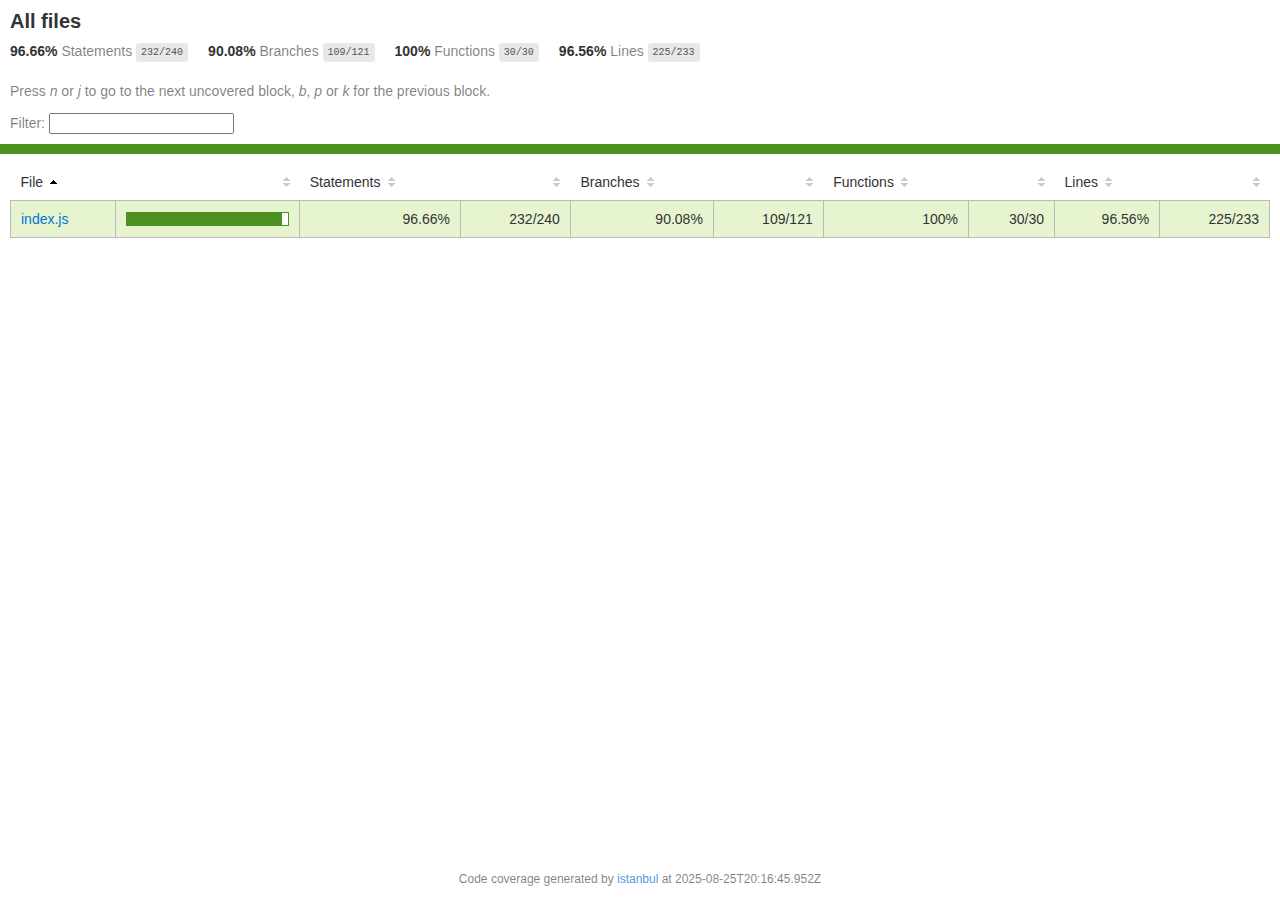
<file: backend/node_modules/kareem/coverage/lcov-report/index.html>
<!doctype html>
<html lang="en">

<head>
    <title>Code coverage report for All files</title>
    <meta charset="utf-8" />
    <link rel="stylesheet" href="prettify.css" />
    <link rel="stylesheet" href="base.css" />
    <link rel="shortcut icon" type="image/x-icon" href="favicon.png" />
    <meta name="viewport" content="width=device-width, initial-scale=1" />
    <style type='text/css'>
        .coverage-summary .sorter {
            background-image: url(sort-arrow-sprite.png);
        }
    </style>
</head>
    
<body>
<div class='wrapper'>
    <div class='pad1'>
        <h1>All files</h1>
        <div class='clearfix'>
            
            <div class='fl pad1y space-right2'>
                <span class="strong">96.66% </span>
                <span class="quiet">Statements</span>
                <span class='fraction'>232/240</span>
            </div>
        
            
            <div class='fl pad1y space-right2'>
                <span class="strong">90.08% </span>
                <span class="quiet">Branches</span>
                <span class='fraction'>109/121</span>
            </div>
        
            
            <div class='fl pad1y space-right2'>
                <span class="strong">100% </span>
                <span class="quiet">Functions</span>
                <span class='fraction'>30/30</span>
            </div>
        
            
            <div class='fl pad1y space-right2'>
                <span class="strong">96.56% </span>
                <span class="quiet">Lines</span>
                <span class='fraction'>225/233</span>
            </div>
        
            
        </div>
        <p class="quiet">
            Press <em>n</em> or <em>j</em> to go to the next uncovered block, <em>b</em>, <em>p</em> or <em>k</em> for the previous block.
        </p>
        <template id="filterTemplate">
            <div class="quiet">
                Filter:
                <input type="search" id="fileSearch">
            </div>
        </template>
    </div>
    <div class='status-line high'></div>
    <div class="pad1">
<table class="coverage-summary">
<thead>
<tr>
   <th data-col="file" data-fmt="html" data-html="true" class="file">File</th>
   <th data-col="pic" data-type="number" data-fmt="html" data-html="true" class="pic"></th>
   <th data-col="statements" data-type="number" data-fmt="pct" class="pct">Statements</th>
   <th data-col="statements_raw" data-type="number" data-fmt="html" class="abs"></th>
   <th data-col="branches" data-type="number" data-fmt="pct" class="pct">Branches</th>
   <th data-col="branches_raw" data-type="number" data-fmt="html" class="abs"></th>
   <th data-col="functions" data-type="number" data-fmt="pct" class="pct">Functions</th>
   <th data-col="functions_raw" data-type="number" data-fmt="html" class="abs"></th>
   <th data-col="lines" data-type="number" data-fmt="pct" class="pct">Lines</th>
   <th data-col="lines_raw" data-type="number" data-fmt="html" class="abs"></th>
</tr>
</thead>
<tbody><tr>
	<td class="file high" data-value="index.js"><a href="index.js.html">index.js</a></td>
	<td data-value="96.66" class="pic high">
	<div class="chart"><div class="cover-fill" style="width: 96%"></div><div class="cover-empty" style="width: 4%"></div></div>
	</td>
	<td data-value="96.66" class="pct high">96.66%</td>
	<td data-value="240" class="abs high">232/240</td>
	<td data-value="90.08" class="pct high">90.08%</td>
	<td data-value="121" class="abs high">109/121</td>
	<td data-value="100" class="pct high">100%</td>
	<td data-value="30" class="abs high">30/30</td>
	<td data-value="96.56" class="pct high">96.56%</td>
	<td data-value="233" class="abs high">225/233</td>
	</tr>

</tbody>
</table>
</div>
                <div class='push'></div><!-- for sticky footer -->
            </div><!-- /wrapper -->
            <div class='footer quiet pad2 space-top1 center small'>
                Code coverage generated by
                <a href="https://istanbul.js.org/" target="_blank" rel="noopener noreferrer">istanbul</a>
                at 2025-08-25T20:16:45.952Z
            </div>
        <script src="prettify.js"></script>
        <script>
            window.onload = function () {
                prettyPrint();
            };
        </script>
        <script src="sorter.js"></script>
        <script src="block-navigation.js"></script>
    </body>
</html>
</file>
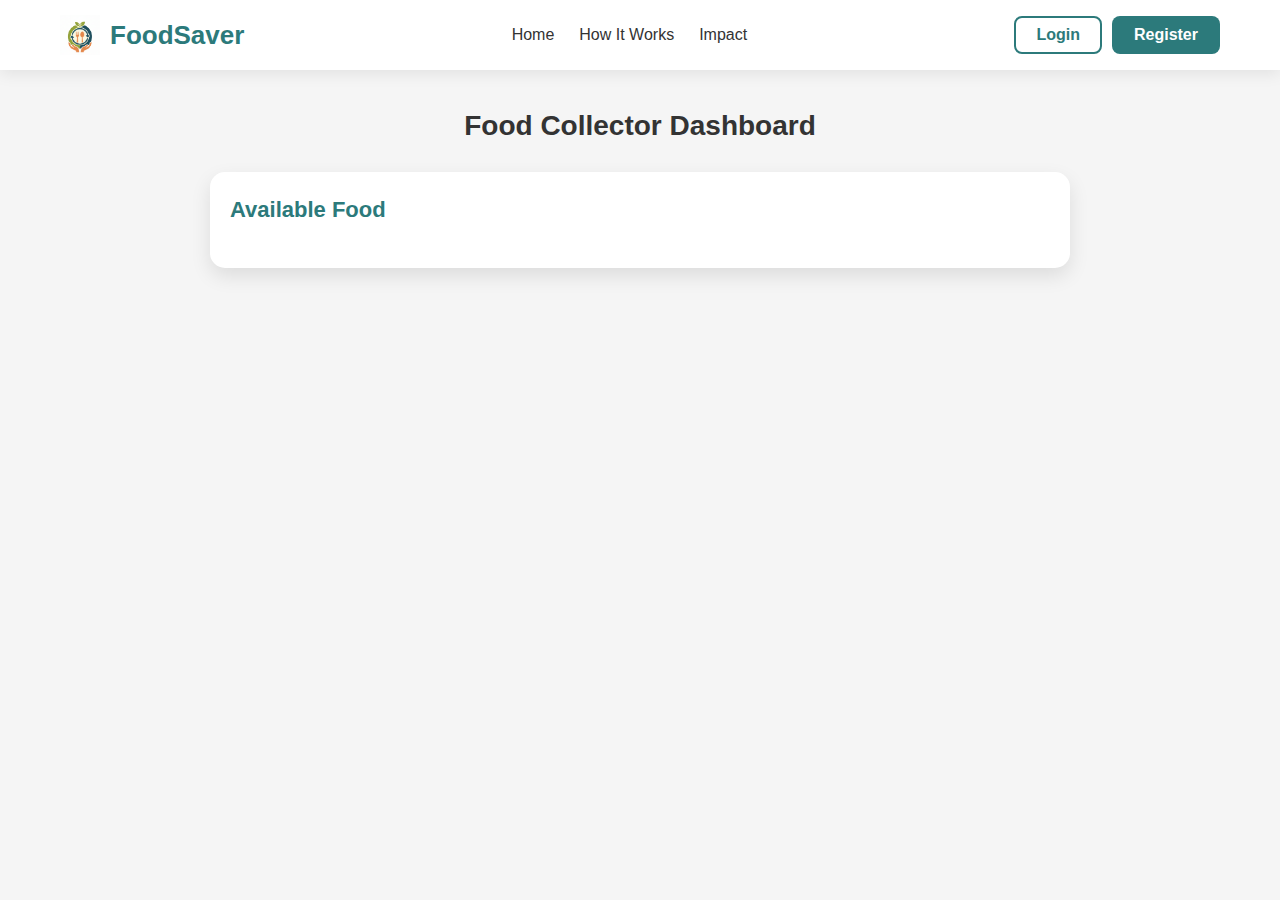
<file: frontend/collector.html>
<!doctype html>
<html lang="en">
  <head>
    <meta charset="UTF-8" />
    <meta name="viewport" content="width=device-width, initial-scale=1.0" />
    <title>Collector Dashboard</title>
    <link rel="stylesheet" href="css/navbar.css" />
    <style>
      * {
        box-sizing: border-box;
        margin: 0;
        padding: 0;
        font-family: "Segoe UI", Tahoma, Geneva, Verdana, sans-serif;
      }

      body {
        background: #f5f5f5;
        min-height: 100vh;
      }

      /* Dashboard container */
      .dashboard {
        max-width: 900px;
        margin: 40px auto;
        padding: 0 20px;
      }

      .dashboard h2 {
        margin-bottom: 30px;
        color: #333;
        text-align: center;
        font-size: 28px;
      }

      .card {
        background: #fff;
        padding: 25px 20px;
        border-radius: 15px;
        box-shadow: 0 8px 20px rgba(0, 0, 0, 0.1);
        margin-bottom: 30px;
      }

      .card h3 {
        margin-bottom: 20px;
        color: #2c7a7b;
        font-size: 22px;
      }

      #availableFood {
        display: flex;
        flex-direction: column;
        gap: 10px;
      }

      .food-card {
        display: flex;
        justify-content: space-between;
        align-items: center;
        padding: 12px 15px;
        border-radius: 10px;
        border: 1px solid #eee;
        background-color: #fff;
        font-size: 16px;
        gap: 20px;
      }

      .food-info {
        display: flex;
        gap: 20px;
        align-items: center;
      }

      .accept-btn {
        background-color: transparent;
        color: #38a169;
        border: 2px solid #38a169;
        padding: 6px 14px;
        border-radius: 8px;
        font-size: 14px;
        cursor: pointer;
        transition: all 0.3s ease;
      }

      .accept-btn:hover {
        background-color: #38a169;
        color: #fff;
        transform: translateY(-2px);
      }

      @media (max-width: 600px) {
        .food-card {
          flex-direction: column;
          align-items: flex-start;
        }

        .food-info {
          flex-direction: column;
          gap: 5px;
        }
      }
    </style>
  </head>

  <body>
    <nav class="navbar">
      <a href="index.html" class="logo">
        <img src="images/logo.png" alt="FoodSaver Logo" />
        <span>FoodSaver</span>
      </a>

      <div class="nav-links" id="navLinks">
        <a href="index.html">Home</a>
        <a href="index.html#how">How It Works</a>
        <a href="index.html#impact">Impact</a>
      </div>

      <div class="auth-section" id="authSection">
        <!-- This will be populated by JS -->
      </div>

      <div class="hamburger" id="hamburger">&#9776;</div>
    </nav>

    <div class="dashboard">
      <h2>Food Collector Dashboard</h2>

      <div class="card">
        <h3>Available Food</h3>
        <div id="availableFood">
          <!-- dynamically generated food items -->
        </div>
      </div>
    </div>

    <script src="js/collector.js"></script>
    <script src="js/navbar.js"></script>
  </body>
</html>
</file>
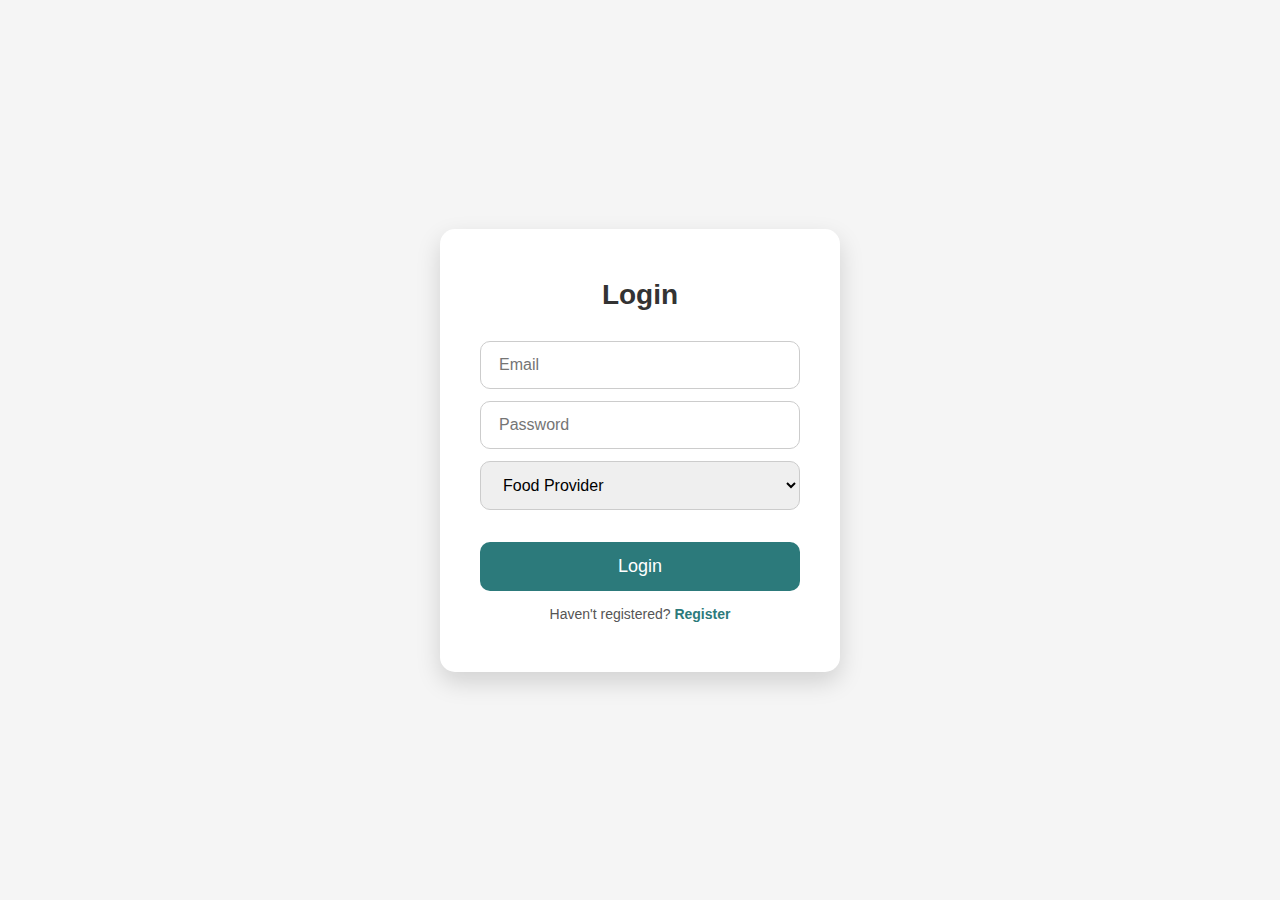
<file: frontend/login.html>
<!DOCTYPE html>
<html lang="en">
<head>
  <meta charset="UTF-8">
  <title>Login</title>
  <style>
    * {
      box-sizing: border-box;
      margin: 0;
      padding: 0;
      font-family: 'Segoe UI', Tahoma, Geneva, Verdana, sans-serif;
    }

    body {
      background: #f5f5f5;
      display: flex;
      justify-content: center; 
      align-items: center;     
      min-height: 100vh;
    }

    .form-container {
      background: #fff;
      padding: 50px 40px;
      border-radius: 15px;
      box-shadow: 0 10px 25px rgba(0,0,0,0.15);
      width: 400px;
      text-align: center;
    }

    .form-container h2 {
      margin-bottom: 30px;
      color: #333;
      font-size: 28px;
    }

    .form-container input,
    .form-container select {
      width: 100%;
      padding: 14px 18px;
      margin-bottom: 12px;
      border: 1px solid #ccc;
      border-radius: 10px;
      font-size: 16px;
      outline: none;
      transition: all 0.3s ease;
    }

    .form-container input:focus,
    .form-container select:focus {
      border-color: #2c7a7b;
      box-shadow: 0 0 6px rgba(44,122,123,0.4);
    }

    .form-container button {
      width: 100%;
      padding: 14px;
      margin-top: 20px;
      background-color: #2c7a7b;
      border: none;
      border-radius: 10px;
      color: #fff;
      font-size: 18px;
      cursor: pointer;
      transition: background-color 0.3s ease, transform 0.2s ease;
    }

    .form-container button:hover {
      background-color: #1f5859;
      transform: translateY(-2px); 
    }

    .register-link {
      margin-top: 15px;
      font-size: 14px;
      color: #555;
    }

    .register-link a {
      color: #2c7a7b;
      text-decoration: none;
      font-weight: bold;
      transition: color 0.3s ease;
    }

    .register-link a:hover {
      color: #1f5859;
    }

    /* Responsive */
    @media (max-width: 450px) {
      .form-container {
        width: 90%;
        padding: 40px 20px;
      }
    }
  </style>
</head>
<body>

<div class="form-container">
  <h2>Login</h2>

  <input type="email" id="email" placeholder="Email">
  <input type="password" id="password" placeholder="Password">

  <select id="loginRole">
    <option value="provider">Food Provider</option>
    <option value="collector">Food Collector</option>
  </select>

  <button onclick="loginUser()">Login</button>

  <div class="register-link">
    Haven't registered? <a href="register.html">Register</a>
  </div>
</div>

<script src="js/auth.js"></script>
</body>
</html>
</file>
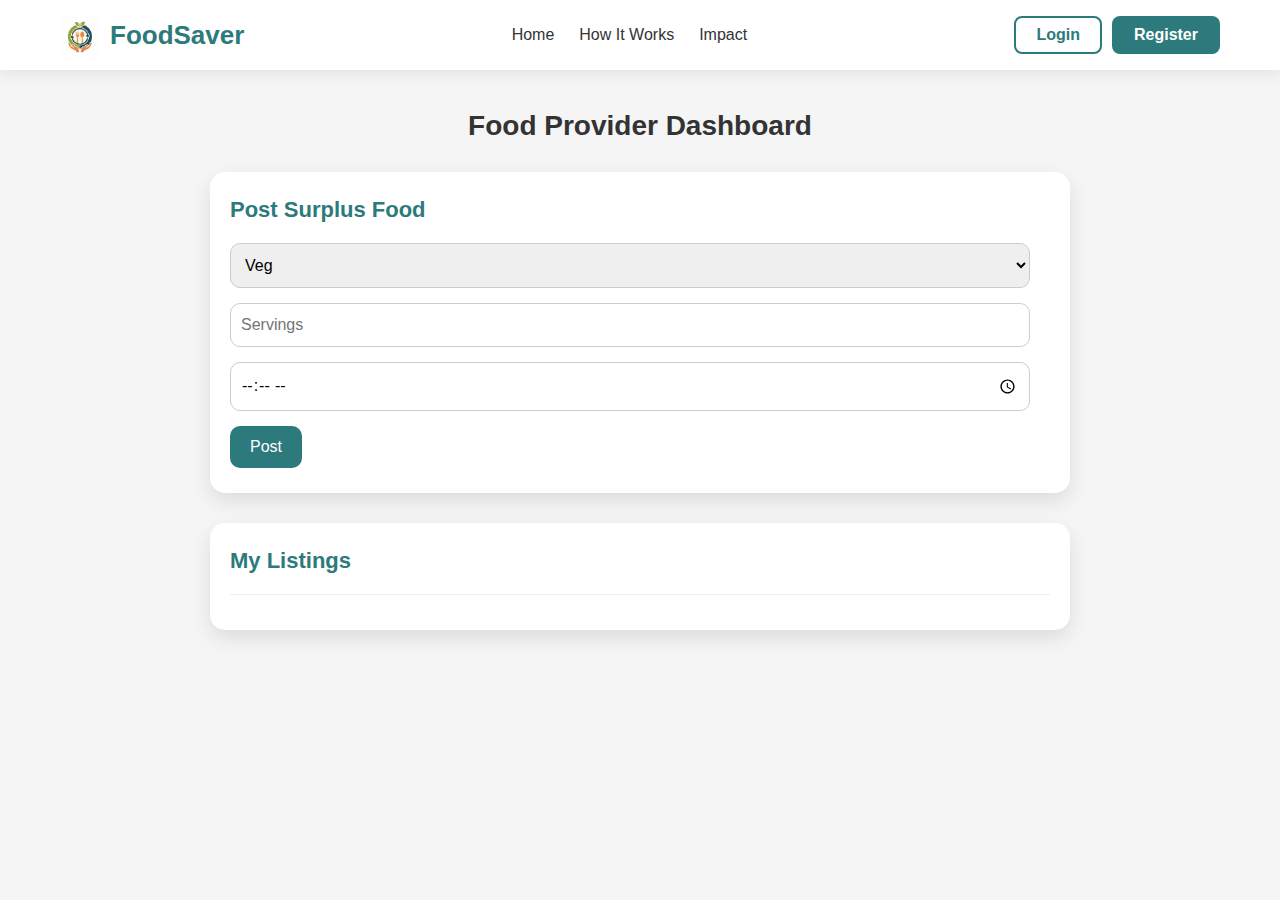
<file: frontend/provider.html>
<!doctype html>
<html lang="en">
  <head>
    <meta charset="UTF-8" />
    <meta name="viewport" content="width=device-width, initial-scale=1.0" />
    <title>Provider Dashboard</title>
    <link rel="stylesheet" href="css/navbar.css" />
    <style>
      * {
        box-sizing: border-box;
        margin: 0;
        padding: 0;
        font-family: "Segoe UI", Tahoma, Geneva, Verdana, sans-serif;
      }

      body {
        background: #f5f5f5;
        min-height: 100vh;
      }

      /* Dashboard container */
      .dashboard {
        max-width: 900px;
        margin: 40px auto;
        padding: 0 20px;
      }

      .dashboard h2 {
        margin-bottom: 30px;
        color: #333;
        text-align: center;
        font-size: 28px;
      }

      .card {
        background: #fff;
        padding: 25px 20px;
        border-radius: 15px;
        box-shadow: 0 8px 20px rgba(0, 0, 0, 0.1);
        margin-bottom: 30px;
      }

      .card h3 {
        margin-bottom: 20px;
        color: #2c7a7b;
        font-size: 22px;
      }

      .card input,
      .card select {
        width: calc(100% - 20px);
        padding: 12px 10px;
        margin-bottom: 15px;
        border: 1px solid #ccc;
        border-radius: 10px;
        font-size: 16px;
        outline: none;
        transition: all 0.3s ease;
      }

      .card input:focus,
      .card select:focus {
        border-color: #2c7a7b;
        box-shadow: 0 0 5px rgba(44, 122, 123, 0.4);
      }

      .card button {
        background-color: #2c7a7b;
        color: #fff;
        padding: 12px 20px;
        font-size: 16px;
        border: none;
        border-radius: 10px;
        cursor: pointer;
        transition:
          background-color 0.3s ease,
          transform 0.2s ease;
      }

      .card button:hover {
        background-color: #1f5859;
        transform: translateY(-2px);
      }

      #foodList {
        margin-top: 10px;
        border-top: 1px solid #eee;
        padding-top: 10px;
      }

      #foodList div {
        padding: 10px;
        border-bottom: 1px solid #eee;
        display: flex;
        justify-content: space-between;
        align-items: center;
        font-size: 16px;
      }

      #foodList div:last-child {
        border-bottom: none;
      }

      /* Responsive */
      @media (max-width: 600px) {
        .card input,
        .card select {
          width: 100%;
        }

        .dashboard {
          padding: 0 10px;
        }
      }
    </style>
  </head>

  <body>
    <nav class="navbar">
      <a href="index.html" class="logo">
        <img src="images/logo.png" alt="FoodSaver Logo" />
        <span>FoodSaver</span>
      </a>

      <div class="nav-links" id="navLinks">
        <a href="index.html">Home</a>
        <a href="index.html#how">How It Works</a>
        <a href="index.html#impact">Impact</a>
      </div>

      <div class="auth-section" id="authSection">
        <!-- JS will populate logged in avatar or hamburger -->
      </div>

      <div class="hamburger" id="hamburger">&#9776;</div>
    </nav>

    <div class="dashboard">
      <h2>Food Provider Dashboard</h2>

      <div class="card">
        <h3>Post Surplus Food</h3>
        <select id="foodType">
          <option>Veg</option>
          <option>Non-Veg</option>
        </select>
        <input type="number" id="quantity" placeholder="Servings" />
        <input type="time" id="expiryTime" />
        <button onclick="postFood()">Post</button>
      </div>

      <div class="card">
        <h3>My Listings</h3>
        <div id="foodList">
          <!-- dynamically generated listings -->
        </div>
      </div>
    </div>

    <script src="js/provider.js"></script>
    <script src="js/navbar.js"></script>
  </body>
</html>
</file>
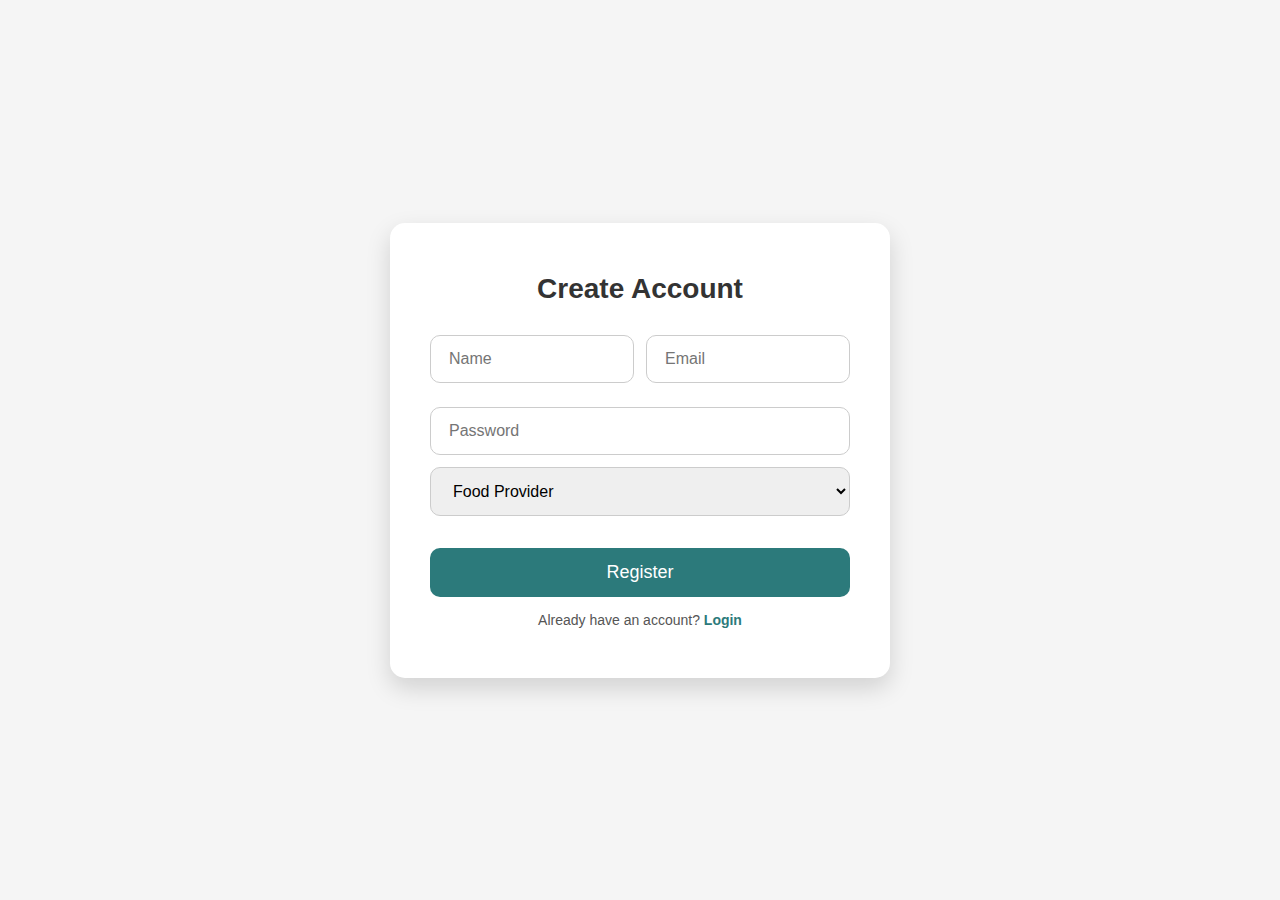
<file: frontend/register.html>
<!DOCTYPE html>
<html lang="en">

<head>
  <meta charset="UTF-8">
  <title>Register</title>
  <style>
    * {
      box-sizing: border-box;
      margin: 0;
      padding: 0;
      font-family: 'Segoe UI', Tahoma, Geneva, Verdana, sans-serif;
    }

    body {
      background: #f5f5f5;
      display: flex;
      justify-content: center;
      align-items: center;
      min-height: 100vh;
    }

    .form-container {
      background: #fff;
      padding: 50px 40px;
      border-radius: 15px;
      box-shadow: 0 10px 25px rgba(0, 0, 0, 0.15);
      width: 500px;
      text-align: center;
    }

    .form-container h2 {
      margin-bottom: 30px;
      color: #333;
      font-size: 28px;
    }

    .form-row {
      display: flex;
      gap: 12px;
      margin-bottom: 12px;
    }

    .form-row input {
      flex: 1;
      margin: 0;
    }

    .form-container input,
    .form-container select {
      width: 100%;
      padding: 14px 18px;
      margin-bottom: 12px;
      border: 1px solid #ccc;
      border-radius: 10px;
      font-size: 16px;
      outline: none;
      transition: all 0.3s ease;
    }


    .form-container input:focus,
    .form-container select:focus {
      border-color: #2c7a7b;
      box-shadow: 0 0 6px rgba(44, 122, 123, 0.4);
    }

    .form-container button {
      width: 100%;
      padding: 14px;
      margin-top: 20px;
      background-color: #2c7a7b;
      border: none;
      border-radius: 10px;
      color: #fff;
      font-size: 18px;
      cursor: pointer;
      transition: background-color 0.3s ease;
    }

    .form-container button:hover {
      background-color: #1f5859;
    }

    .login-link {
      margin-top: 15px;
      font-size: 14px;
      color: #555;
    }

    .login-link a {
      color: #2c7a7b;
      text-decoration: none;
      font-weight: bold;
      transition: color 0.3s ease;
    }

    .login-link a:hover {
      color: #1f5859;
    }

    /* Responsive */
    @media (max-width: 550px) {
      .form-container {
        width: 90%;
        padding: 40px 20px;
      }

      .form-row {
        flex-direction: column;
      }
    }
  </style>
</head>

<body>

  <div class="form-container">
    <h2>Create Account</h2>

    <div class="form-row">
      <input type="text" id="name" placeholder="Name">
      <input type="email" id="email" placeholder="Email">
    </div>

    <input type="password" id="password" placeholder="Password">

    <select id="role">
      <option value="provider">Food Provider</option>
      <option value="collector">Food Collector</option>
    </select>

    <button onclick="register()">Register</button>

    <div class="login-link">
      Already have an account? <a href="login.html">Login</a>
    </div>
  </div>

  <script src="js/auth.js"></script>
</body>

</html>
</file>
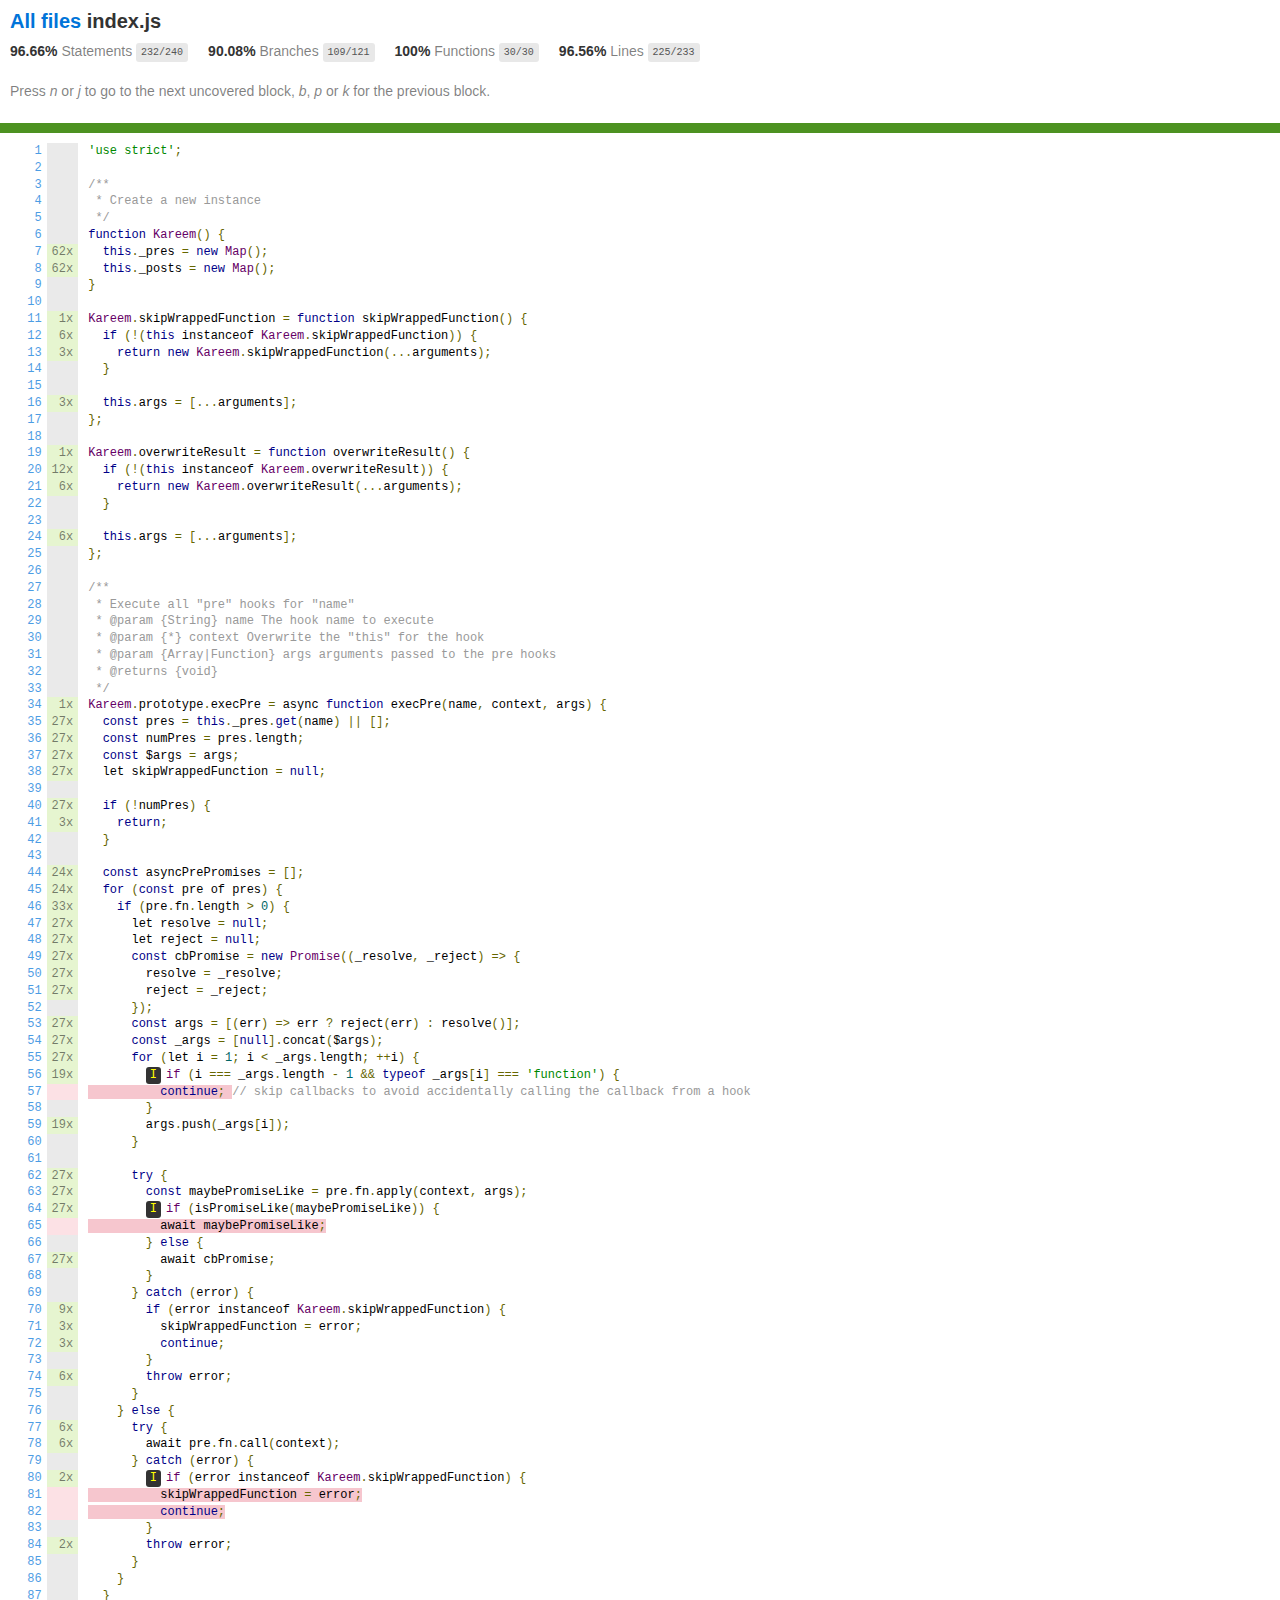
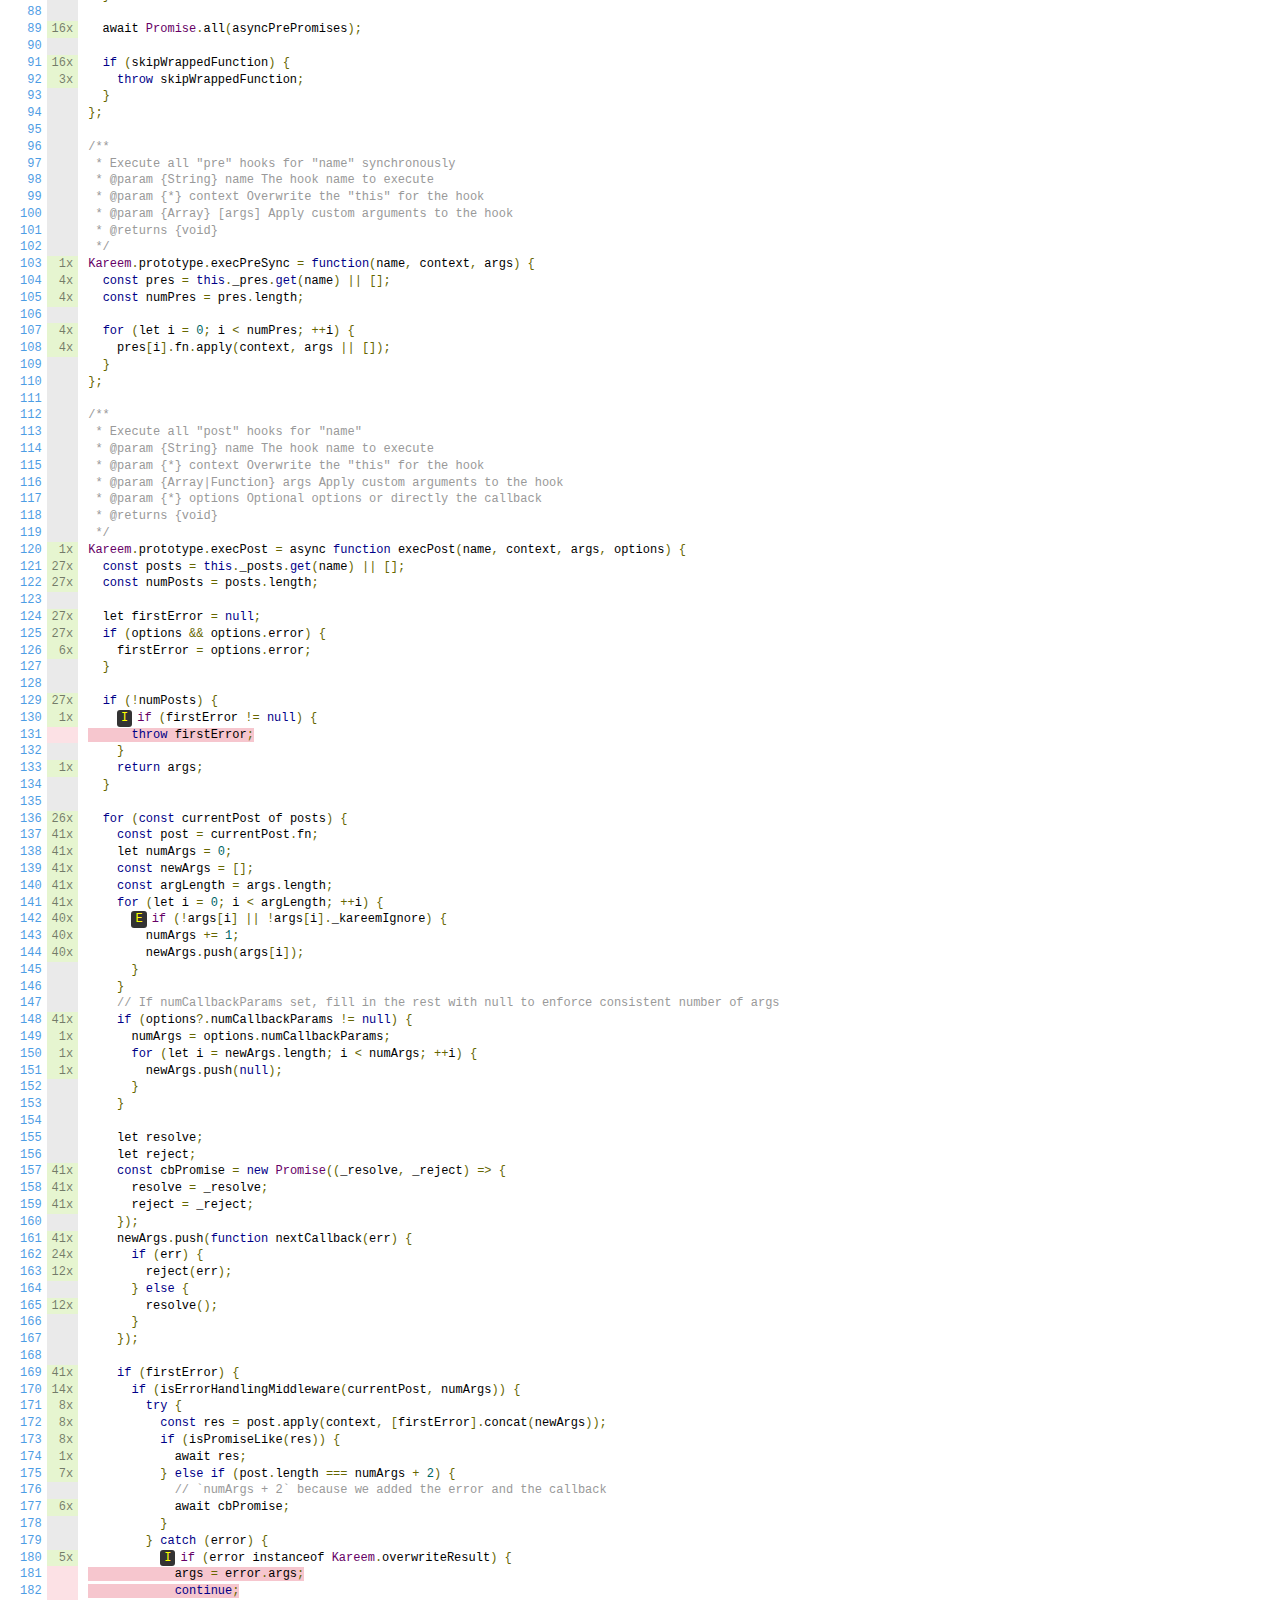
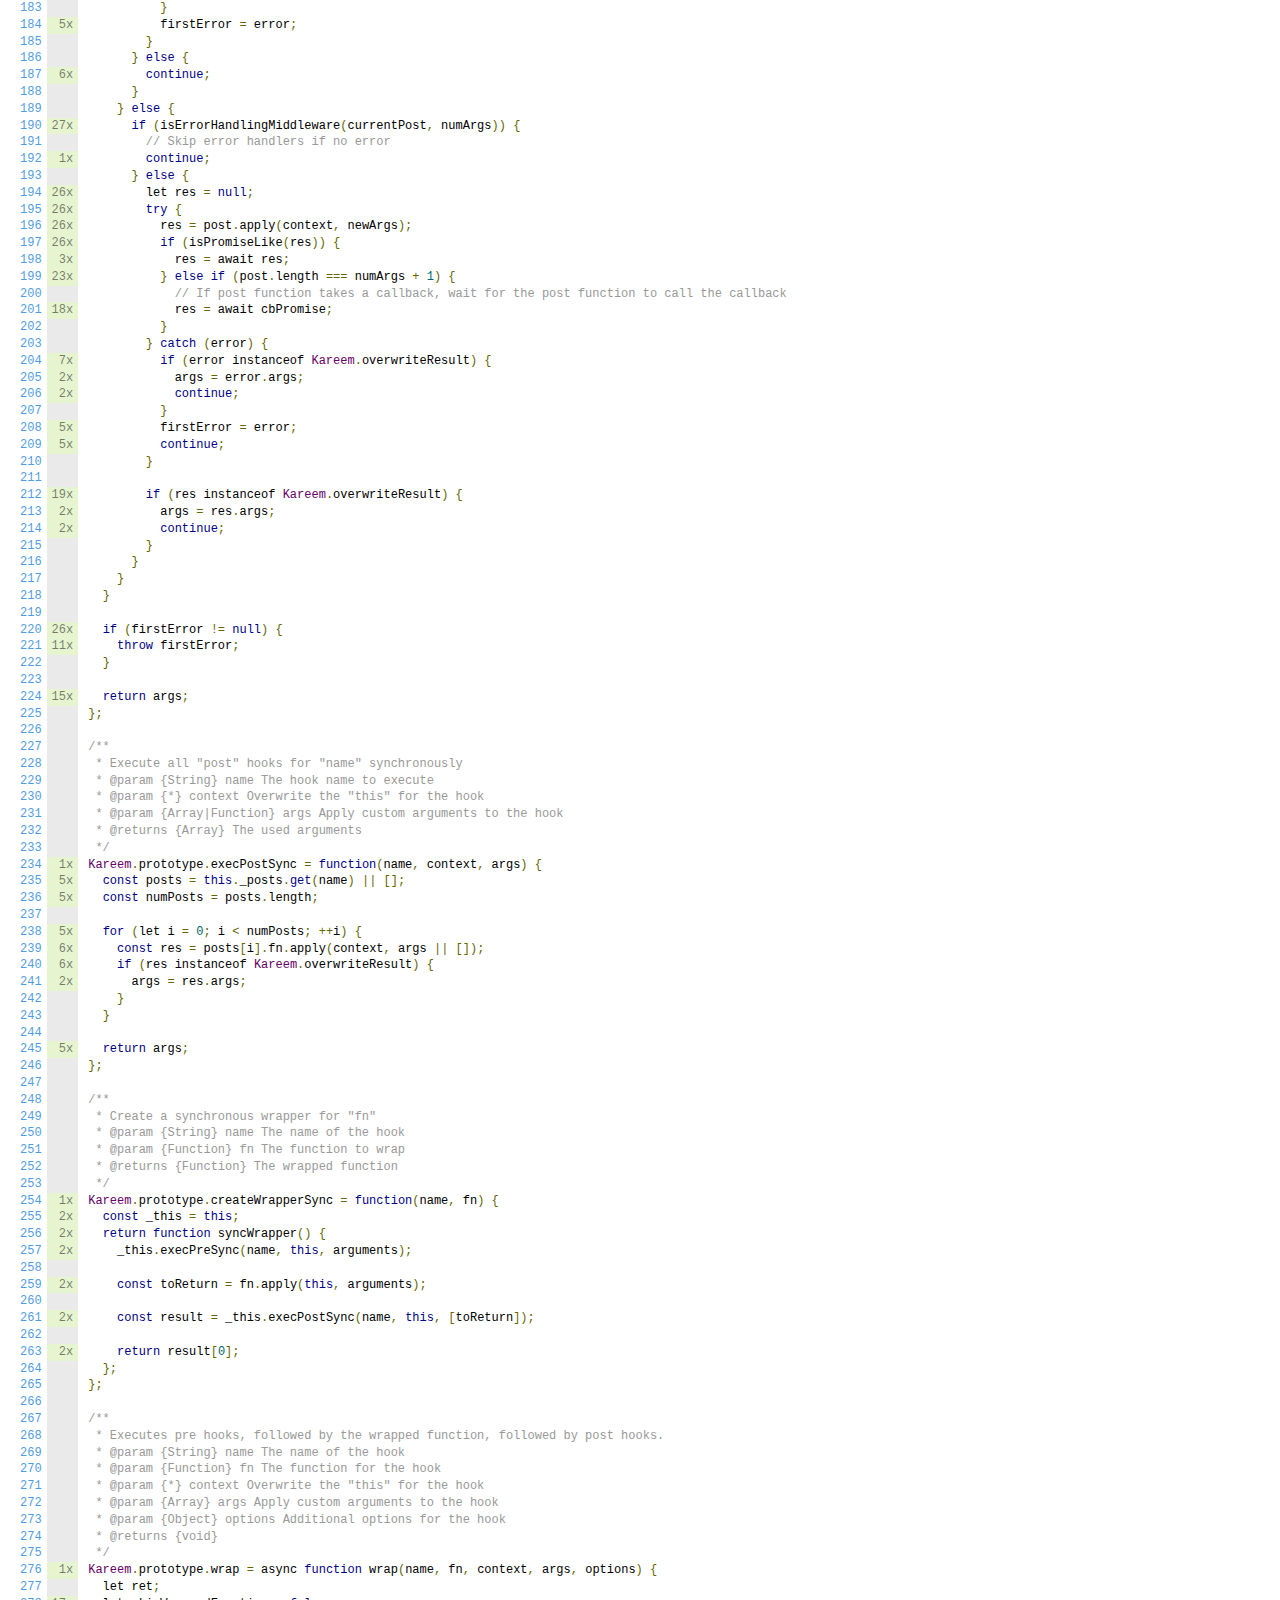
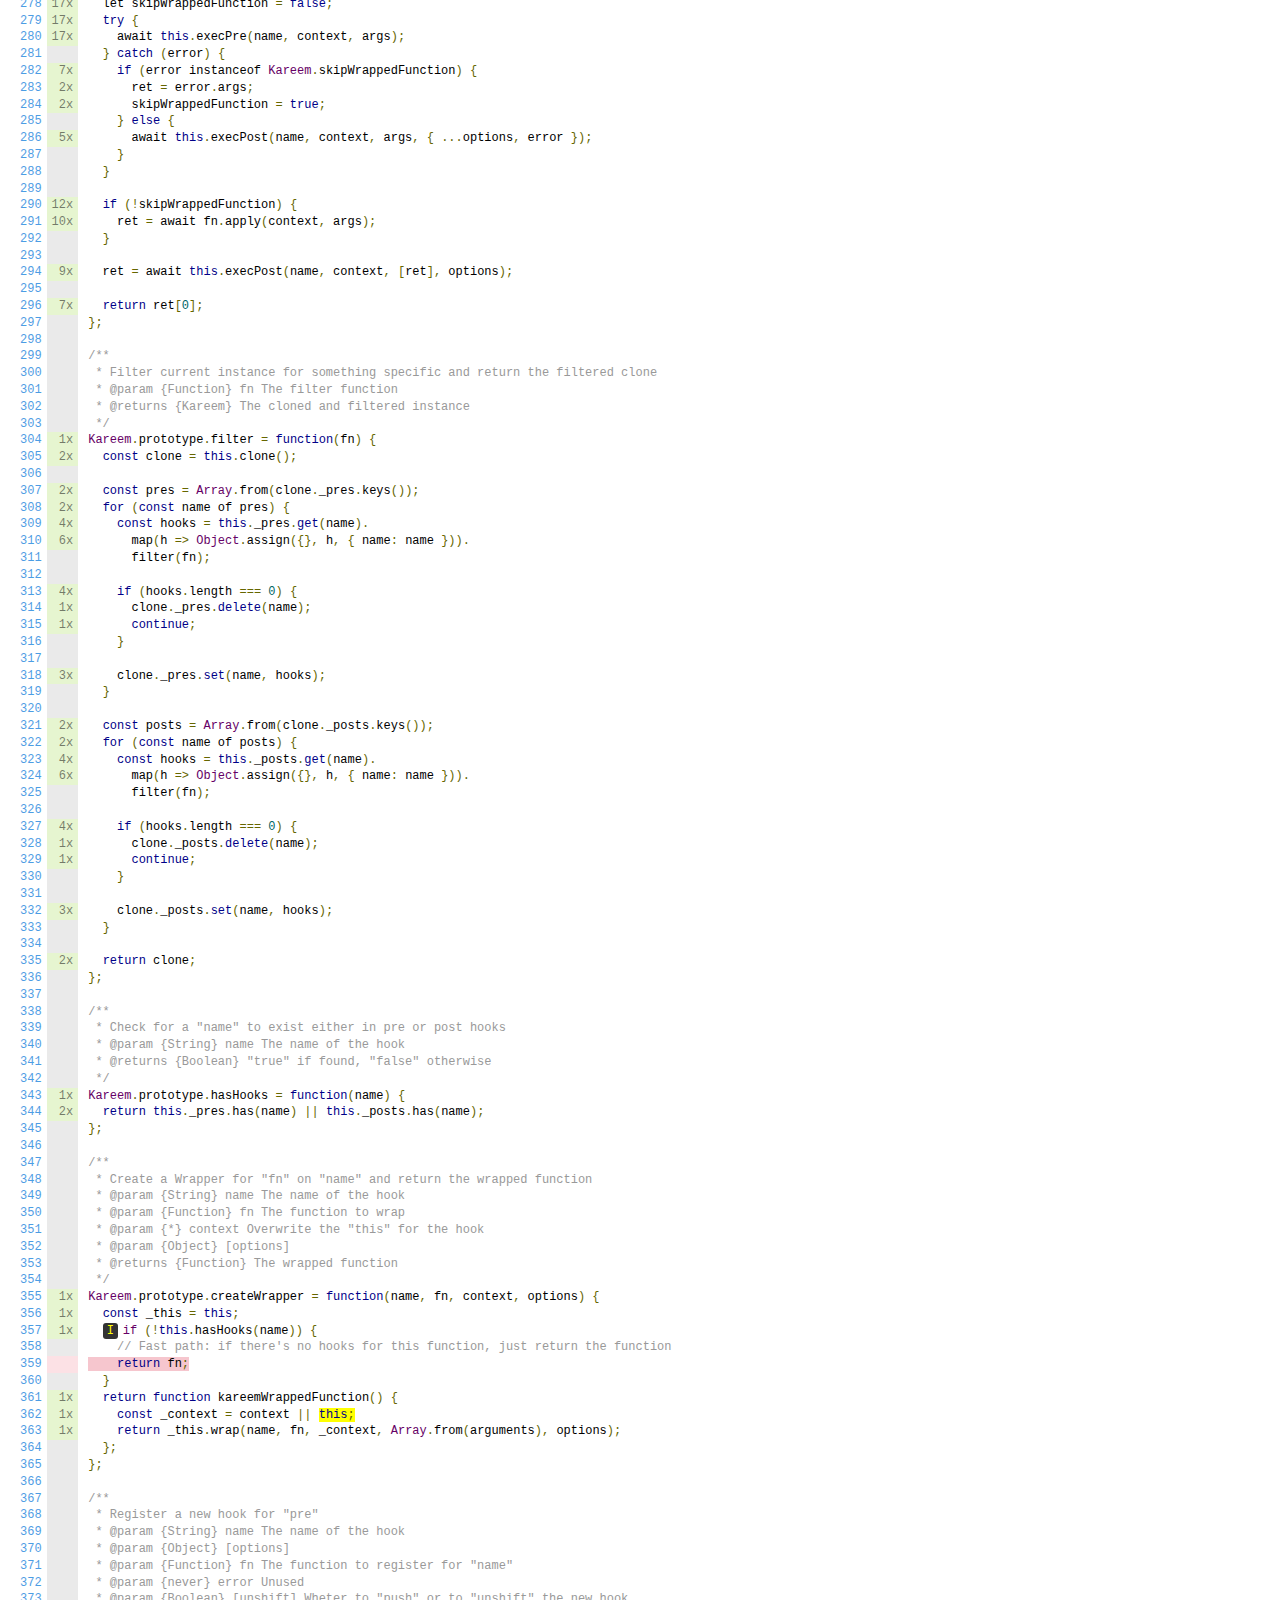
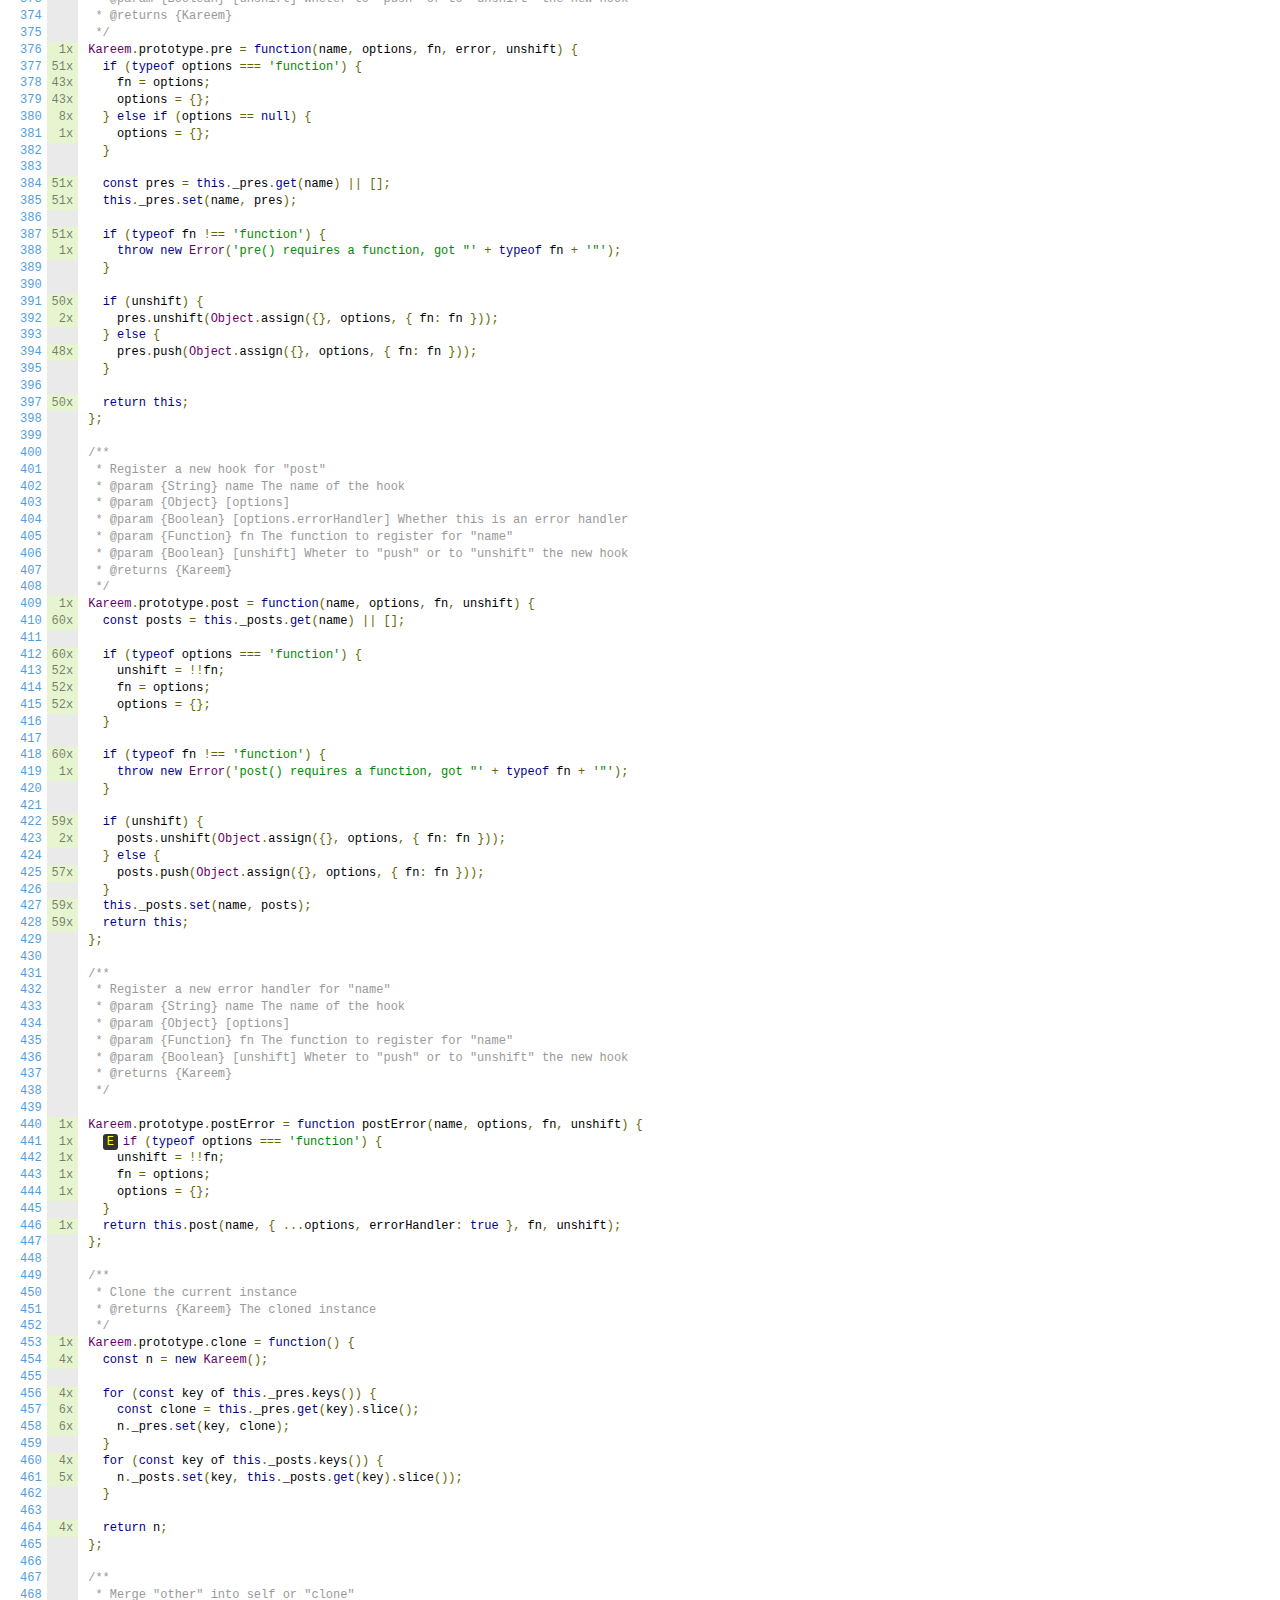
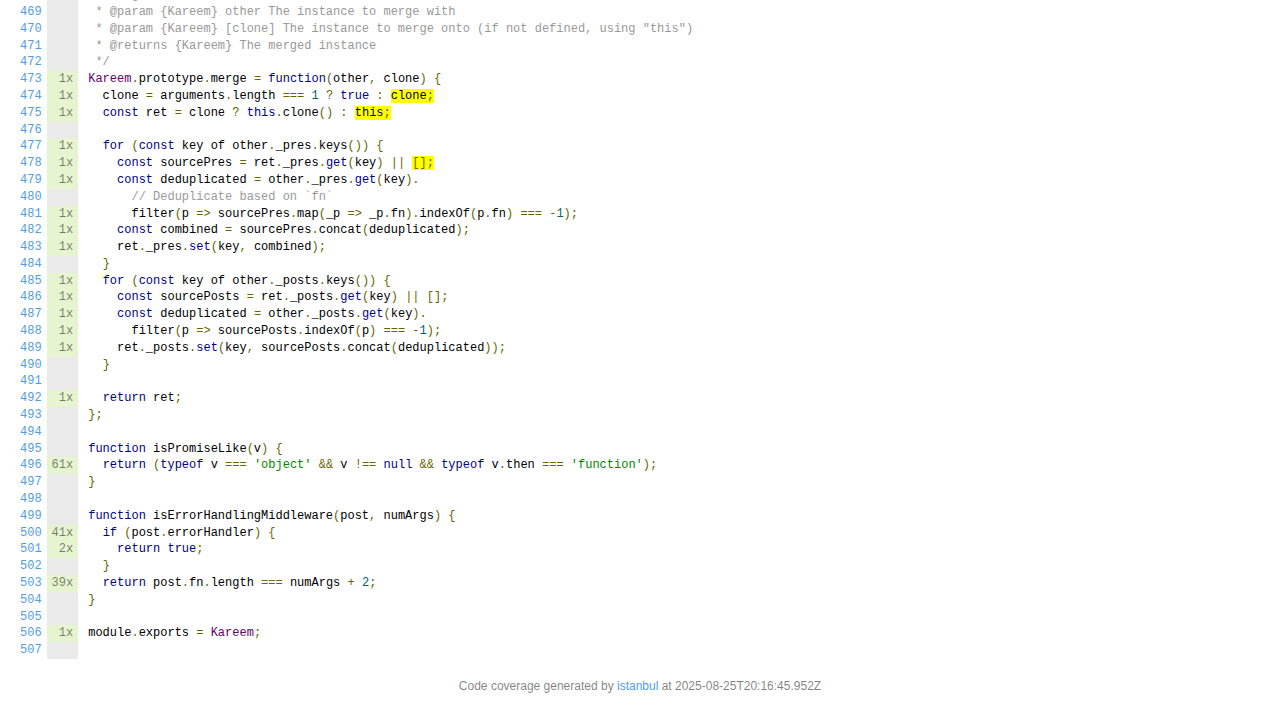
<file: backend/node_modules/kareem/coverage/lcov-report/index.js.html>
<!doctype html>
<html lang="en">

<head>
    <title>Code coverage report for index.js</title>
    <meta charset="utf-8" />
    <link rel="stylesheet" href="prettify.css" />
    <link rel="stylesheet" href="base.css" />
    <link rel="shortcut icon" type="image/x-icon" href="favicon.png" />
    <meta name="viewport" content="width=device-width, initial-scale=1" />
    <style type='text/css'>
        .coverage-summary .sorter {
            background-image: url(sort-arrow-sprite.png);
        }
    </style>
</head>
    
<body>
<div class='wrapper'>
    <div class='pad1'>
        <h1><a href="index.html">All files</a> index.js</h1>
        <div class='clearfix'>
            
            <div class='fl pad1y space-right2'>
                <span class="strong">96.66% </span>
                <span class="quiet">Statements</span>
                <span class='fraction'>232/240</span>
            </div>
        
            
            <div class='fl pad1y space-right2'>
                <span class="strong">90.08% </span>
                <span class="quiet">Branches</span>
                <span class='fraction'>109/121</span>
            </div>
        
            
            <div class='fl pad1y space-right2'>
                <span class="strong">100% </span>
                <span class="quiet">Functions</span>
                <span class='fraction'>30/30</span>
            </div>
        
            
            <div class='fl pad1y space-right2'>
                <span class="strong">96.56% </span>
                <span class="quiet">Lines</span>
                <span class='fraction'>225/233</span>
            </div>
        
            
        </div>
        <p class="quiet">
            Press <em>n</em> or <em>j</em> to go to the next uncovered block, <em>b</em>, <em>p</em> or <em>k</em> for the previous block.
        </p>
        <template id="filterTemplate">
            <div class="quiet">
                Filter:
                <input type="search" id="fileSearch">
            </div>
        </template>
    </div>
    <div class='status-line high'></div>
    <pre><table class="coverage">
<tr><td class="line-count quiet"><a name='L1'></a><a href='#L1'>1</a>
<a name='L2'></a><a href='#L2'>2</a>
<a name='L3'></a><a href='#L3'>3</a>
<a name='L4'></a><a href='#L4'>4</a>
<a name='L5'></a><a href='#L5'>5</a>
<a name='L6'></a><a href='#L6'>6</a>
<a name='L7'></a><a href='#L7'>7</a>
<a name='L8'></a><a href='#L8'>8</a>
<a name='L9'></a><a href='#L9'>9</a>
<a name='L10'></a><a href='#L10'>10</a>
<a name='L11'></a><a href='#L11'>11</a>
<a name='L12'></a><a href='#L12'>12</a>
<a name='L13'></a><a href='#L13'>13</a>
<a name='L14'></a><a href='#L14'>14</a>
<a name='L15'></a><a href='#L15'>15</a>
<a name='L16'></a><a href='#L16'>16</a>
<a name='L17'></a><a href='#L17'>17</a>
<a name='L18'></a><a href='#L18'>18</a>
<a name='L19'></a><a href='#L19'>19</a>
<a name='L20'></a><a href='#L20'>20</a>
<a name='L21'></a><a href='#L21'>21</a>
<a name='L22'></a><a href='#L22'>22</a>
<a name='L23'></a><a href='#L23'>23</a>
<a name='L24'></a><a href='#L24'>24</a>
<a name='L25'></a><a href='#L25'>25</a>
<a name='L26'></a><a href='#L26'>26</a>
<a name='L27'></a><a href='#L27'>27</a>
<a name='L28'></a><a href='#L28'>28</a>
<a name='L29'></a><a href='#L29'>29</a>
<a name='L30'></a><a href='#L30'>30</a>
<a name='L31'></a><a href='#L31'>31</a>
<a name='L32'></a><a href='#L32'>32</a>
<a name='L33'></a><a href='#L33'>33</a>
<a name='L34'></a><a href='#L34'>34</a>
<a name='L35'></a><a href='#L35'>35</a>
<a name='L36'></a><a href='#L36'>36</a>
<a name='L37'></a><a href='#L37'>37</a>
<a name='L38'></a><a href='#L38'>38</a>
<a name='L39'></a><a href='#L39'>39</a>
<a name='L40'></a><a href='#L40'>40</a>
<a name='L41'></a><a href='#L41'>41</a>
<a name='L42'></a><a href='#L42'>42</a>
<a name='L43'></a><a href='#L43'>43</a>
<a name='L44'></a><a href='#L44'>44</a>
<a name='L45'></a><a href='#L45'>45</a>
<a name='L46'></a><a href='#L46'>46</a>
<a name='L47'></a><a href='#L47'>47</a>
<a name='L48'></a><a href='#L48'>48</a>
<a name='L49'></a><a href='#L49'>49</a>
<a name='L50'></a><a href='#L50'>50</a>
<a name='L51'></a><a href='#L51'>51</a>
<a name='L52'></a><a href='#L52'>52</a>
<a name='L53'></a><a href='#L53'>53</a>
<a name='L54'></a><a href='#L54'>54</a>
<a name='L55'></a><a href='#L55'>55</a>
<a name='L56'></a><a href='#L56'>56</a>
<a name='L57'></a><a href='#L57'>57</a>
<a name='L58'></a><a href='#L58'>58</a>
<a name='L59'></a><a href='#L59'>59</a>
<a name='L60'></a><a href='#L60'>60</a>
<a name='L61'></a><a href='#L61'>61</a>
<a name='L62'></a><a href='#L62'>62</a>
<a name='L63'></a><a href='#L63'>63</a>
<a name='L64'></a><a href='#L64'>64</a>
<a name='L65'></a><a href='#L65'>65</a>
<a name='L66'></a><a href='#L66'>66</a>
<a name='L67'></a><a href='#L67'>67</a>
<a name='L68'></a><a href='#L68'>68</a>
<a name='L69'></a><a href='#L69'>69</a>
<a name='L70'></a><a href='#L70'>70</a>
<a name='L71'></a><a href='#L71'>71</a>
<a name='L72'></a><a href='#L72'>72</a>
<a name='L73'></a><a href='#L73'>73</a>
<a name='L74'></a><a href='#L74'>74</a>
<a name='L75'></a><a href='#L75'>75</a>
<a name='L76'></a><a href='#L76'>76</a>
<a name='L77'></a><a href='#L77'>77</a>
<a name='L78'></a><a href='#L78'>78</a>
<a name='L79'></a><a href='#L79'>79</a>
<a name='L80'></a><a href='#L80'>80</a>
<a name='L81'></a><a href='#L81'>81</a>
<a name='L82'></a><a href='#L82'>82</a>
<a name='L83'></a><a href='#L83'>83</a>
<a name='L84'></a><a href='#L84'>84</a>
<a name='L85'></a><a href='#L85'>85</a>
<a name='L86'></a><a href='#L86'>86</a>
<a name='L87'></a><a href='#L87'>87</a>
<a name='L88'></a><a href='#L88'>88</a>
<a name='L89'></a><a href='#L89'>89</a>
<a name='L90'></a><a href='#L90'>90</a>
<a name='L91'></a><a href='#L91'>91</a>
<a name='L92'></a><a href='#L92'>92</a>
<a name='L93'></a><a href='#L93'>93</a>
<a name='L94'></a><a href='#L94'>94</a>
<a name='L95'></a><a href='#L95'>95</a>
<a name='L96'></a><a href='#L96'>96</a>
<a name='L97'></a><a href='#L97'>97</a>
<a name='L98'></a><a href='#L98'>98</a>
<a name='L99'></a><a href='#L99'>99</a>
<a name='L100'></a><a href='#L100'>100</a>
<a name='L101'></a><a href='#L101'>101</a>
<a name='L102'></a><a href='#L102'>102</a>
<a name='L103'></a><a href='#L103'>103</a>
<a name='L104'></a><a href='#L104'>104</a>
<a name='L105'></a><a href='#L105'>105</a>
<a name='L106'></a><a href='#L106'>106</a>
<a name='L107'></a><a href='#L107'>107</a>
<a name='L108'></a><a href='#L108'>108</a>
<a name='L109'></a><a href='#L109'>109</a>
<a name='L110'></a><a href='#L110'>110</a>
<a name='L111'></a><a href='#L111'>111</a>
<a name='L112'></a><a href='#L112'>112</a>
<a name='L113'></a><a href='#L113'>113</a>
<a name='L114'></a><a href='#L114'>114</a>
<a name='L115'></a><a href='#L115'>115</a>
<a name='L116'></a><a href='#L116'>116</a>
<a name='L117'></a><a href='#L117'>117</a>
<a name='L118'></a><a href='#L118'>118</a>
<a name='L119'></a><a href='#L119'>119</a>
<a name='L120'></a><a href='#L120'>120</a>
<a name='L121'></a><a href='#L121'>121</a>
<a name='L122'></a><a href='#L122'>122</a>
<a name='L123'></a><a href='#L123'>123</a>
<a name='L124'></a><a href='#L124'>124</a>
<a name='L125'></a><a href='#L125'>125</a>
<a name='L126'></a><a href='#L126'>126</a>
<a name='L127'></a><a href='#L127'>127</a>
<a name='L128'></a><a href='#L128'>128</a>
<a name='L129'></a><a href='#L129'>129</a>
<a name='L130'></a><a href='#L130'>130</a>
<a name='L131'></a><a href='#L131'>131</a>
<a name='L132'></a><a href='#L132'>132</a>
<a name='L133'></a><a href='#L133'>133</a>
<a name='L134'></a><a href='#L134'>134</a>
<a name='L135'></a><a href='#L135'>135</a>
<a name='L136'></a><a href='#L136'>136</a>
<a name='L137'></a><a href='#L137'>137</a>
<a name='L138'></a><a href='#L138'>138</a>
<a name='L139'></a><a href='#L139'>139</a>
<a name='L140'></a><a href='#L140'>140</a>
<a name='L141'></a><a href='#L141'>141</a>
<a name='L142'></a><a href='#L142'>142</a>
<a name='L143'></a><a href='#L143'>143</a>
<a name='L144'></a><a href='#L144'>144</a>
<a name='L145'></a><a href='#L145'>145</a>
<a name='L146'></a><a href='#L146'>146</a>
<a name='L147'></a><a href='#L147'>147</a>
<a name='L148'></a><a href='#L148'>148</a>
<a name='L149'></a><a href='#L149'>149</a>
<a name='L150'></a><a href='#L150'>150</a>
<a name='L151'></a><a href='#L151'>151</a>
<a name='L152'></a><a href='#L152'>152</a>
<a name='L153'></a><a href='#L153'>153</a>
<a name='L154'></a><a href='#L154'>154</a>
<a name='L155'></a><a href='#L155'>155</a>
<a name='L156'></a><a href='#L156'>156</a>
<a name='L157'></a><a href='#L157'>157</a>
<a name='L158'></a><a href='#L158'>158</a>
<a name='L159'></a><a href='#L159'>159</a>
<a name='L160'></a><a href='#L160'>160</a>
<a name='L161'></a><a href='#L161'>161</a>
<a name='L162'></a><a href='#L162'>162</a>
<a name='L163'></a><a href='#L163'>163</a>
<a name='L164'></a><a href='#L164'>164</a>
<a name='L165'></a><a href='#L165'>165</a>
<a name='L166'></a><a href='#L166'>166</a>
<a name='L167'></a><a href='#L167'>167</a>
<a name='L168'></a><a href='#L168'>168</a>
<a name='L169'></a><a href='#L169'>169</a>
<a name='L170'></a><a href='#L170'>170</a>
<a name='L171'></a><a href='#L171'>171</a>
<a name='L172'></a><a href='#L172'>172</a>
<a name='L173'></a><a href='#L173'>173</a>
<a name='L174'></a><a href='#L174'>174</a>
<a name='L175'></a><a href='#L175'>175</a>
<a name='L176'></a><a href='#L176'>176</a>
<a name='L177'></a><a href='#L177'>177</a>
<a name='L178'></a><a href='#L178'>178</a>
<a name='L179'></a><a href='#L179'>179</a>
<a name='L180'></a><a href='#L180'>180</a>
<a name='L181'></a><a href='#L181'>181</a>
<a name='L182'></a><a href='#L182'>182</a>
<a name='L183'></a><a href='#L183'>183</a>
<a name='L184'></a><a href='#L184'>184</a>
<a name='L185'></a><a href='#L185'>185</a>
<a name='L186'></a><a href='#L186'>186</a>
<a name='L187'></a><a href='#L187'>187</a>
<a name='L188'></a><a href='#L188'>188</a>
<a name='L189'></a><a href='#L189'>189</a>
<a name='L190'></a><a href='#L190'>190</a>
<a name='L191'></a><a href='#L191'>191</a>
<a name='L192'></a><a href='#L192'>192</a>
<a name='L193'></a><a href='#L193'>193</a>
<a name='L194'></a><a href='#L194'>194</a>
<a name='L195'></a><a href='#L195'>195</a>
<a name='L196'></a><a href='#L196'>196</a>
<a name='L197'></a><a href='#L197'>197</a>
<a name='L198'></a><a href='#L198'>198</a>
<a name='L199'></a><a href='#L199'>199</a>
<a name='L200'></a><a href='#L200'>200</a>
<a name='L201'></a><a href='#L201'>201</a>
<a name='L202'></a><a href='#L202'>202</a>
<a name='L203'></a><a href='#L203'>203</a>
<a name='L204'></a><a href='#L204'>204</a>
<a name='L205'></a><a href='#L205'>205</a>
<a name='L206'></a><a href='#L206'>206</a>
<a name='L207'></a><a href='#L207'>207</a>
<a name='L208'></a><a href='#L208'>208</a>
<a name='L209'></a><a href='#L209'>209</a>
<a name='L210'></a><a href='#L210'>210</a>
<a name='L211'></a><a href='#L211'>211</a>
<a name='L212'></a><a href='#L212'>212</a>
<a name='L213'></a><a href='#L213'>213</a>
<a name='L214'></a><a href='#L214'>214</a>
<a name='L215'></a><a href='#L215'>215</a>
<a name='L216'></a><a href='#L216'>216</a>
<a name='L217'></a><a href='#L217'>217</a>
<a name='L218'></a><a href='#L218'>218</a>
<a name='L219'></a><a href='#L219'>219</a>
<a name='L220'></a><a href='#L220'>220</a>
<a name='L221'></a><a href='#L221'>221</a>
<a name='L222'></a><a href='#L222'>222</a>
<a name='L223'></a><a href='#L223'>223</a>
<a name='L224'></a><a href='#L224'>224</a>
<a name='L225'></a><a href='#L225'>225</a>
<a name='L226'></a><a href='#L226'>226</a>
<a name='L227'></a><a href='#L227'>227</a>
<a name='L228'></a><a href='#L228'>228</a>
<a name='L229'></a><a href='#L229'>229</a>
<a name='L230'></a><a href='#L230'>230</a>
<a name='L231'></a><a href='#L231'>231</a>
<a name='L232'></a><a href='#L232'>232</a>
<a name='L233'></a><a href='#L233'>233</a>
<a name='L234'></a><a href='#L234'>234</a>
<a name='L235'></a><a href='#L235'>235</a>
<a name='L236'></a><a href='#L236'>236</a>
<a name='L237'></a><a href='#L237'>237</a>
<a name='L238'></a><a href='#L238'>238</a>
<a name='L239'></a><a href='#L239'>239</a>
<a name='L240'></a><a href='#L240'>240</a>
<a name='L241'></a><a href='#L241'>241</a>
<a name='L242'></a><a href='#L242'>242</a>
<a name='L243'></a><a href='#L243'>243</a>
<a name='L244'></a><a href='#L244'>244</a>
<a name='L245'></a><a href='#L245'>245</a>
<a name='L246'></a><a href='#L246'>246</a>
<a name='L247'></a><a href='#L247'>247</a>
<a name='L248'></a><a href='#L248'>248</a>
<a name='L249'></a><a href='#L249'>249</a>
<a name='L250'></a><a href='#L250'>250</a>
<a name='L251'></a><a href='#L251'>251</a>
<a name='L252'></a><a href='#L252'>252</a>
<a name='L253'></a><a href='#L253'>253</a>
<a name='L254'></a><a href='#L254'>254</a>
<a name='L255'></a><a href='#L255'>255</a>
<a name='L256'></a><a href='#L256'>256</a>
<a name='L257'></a><a href='#L257'>257</a>
<a name='L258'></a><a href='#L258'>258</a>
<a name='L259'></a><a href='#L259'>259</a>
<a name='L260'></a><a href='#L260'>260</a>
<a name='L261'></a><a href='#L261'>261</a>
<a name='L262'></a><a href='#L262'>262</a>
<a name='L263'></a><a href='#L263'>263</a>
<a name='L264'></a><a href='#L264'>264</a>
<a name='L265'></a><a href='#L265'>265</a>
<a name='L266'></a><a href='#L266'>266</a>
<a name='L267'></a><a href='#L267'>267</a>
<a name='L268'></a><a href='#L268'>268</a>
<a name='L269'></a><a href='#L269'>269</a>
<a name='L270'></a><a href='#L270'>270</a>
<a name='L271'></a><a href='#L271'>271</a>
<a name='L272'></a><a href='#L272'>272</a>
<a name='L273'></a><a href='#L273'>273</a>
<a name='L274'></a><a href='#L274'>274</a>
<a name='L275'></a><a href='#L275'>275</a>
<a name='L276'></a><a href='#L276'>276</a>
<a name='L277'></a><a href='#L277'>277</a>
<a name='L278'></a><a href='#L278'>278</a>
<a name='L279'></a><a href='#L279'>279</a>
<a name='L280'></a><a href='#L280'>280</a>
<a name='L281'></a><a href='#L281'>281</a>
<a name='L282'></a><a href='#L282'>282</a>
<a name='L283'></a><a href='#L283'>283</a>
<a name='L284'></a><a href='#L284'>284</a>
<a name='L285'></a><a href='#L285'>285</a>
<a name='L286'></a><a href='#L286'>286</a>
<a name='L287'></a><a href='#L287'>287</a>
<a name='L288'></a><a href='#L288'>288</a>
<a name='L289'></a><a href='#L289'>289</a>
<a name='L290'></a><a href='#L290'>290</a>
<a name='L291'></a><a href='#L291'>291</a>
<a name='L292'></a><a href='#L292'>292</a>
<a name='L293'></a><a href='#L293'>293</a>
<a name='L294'></a><a href='#L294'>294</a>
<a name='L295'></a><a href='#L295'>295</a>
<a name='L296'></a><a href='#L296'>296</a>
<a name='L297'></a><a href='#L297'>297</a>
<a name='L298'></a><a href='#L298'>298</a>
<a name='L299'></a><a href='#L299'>299</a>
<a name='L300'></a><a href='#L300'>300</a>
<a name='L301'></a><a href='#L301'>301</a>
<a name='L302'></a><a href='#L302'>302</a>
<a name='L303'></a><a href='#L303'>303</a>
<a name='L304'></a><a href='#L304'>304</a>
<a name='L305'></a><a href='#L305'>305</a>
<a name='L306'></a><a href='#L306'>306</a>
<a name='L307'></a><a href='#L307'>307</a>
<a name='L308'></a><a href='#L308'>308</a>
<a name='L309'></a><a href='#L309'>309</a>
<a name='L310'></a><a href='#L310'>310</a>
<a name='L311'></a><a href='#L311'>311</a>
<a name='L312'></a><a href='#L312'>312</a>
<a name='L313'></a><a href='#L313'>313</a>
<a name='L314'></a><a href='#L314'>314</a>
<a name='L315'></a><a href='#L315'>315</a>
<a name='L316'></a><a href='#L316'>316</a>
<a name='L317'></a><a href='#L317'>317</a>
<a name='L318'></a><a href='#L318'>318</a>
<a name='L319'></a><a href='#L319'>319</a>
<a name='L320'></a><a href='#L320'>320</a>
<a name='L321'></a><a href='#L321'>321</a>
<a name='L322'></a><a href='#L322'>322</a>
<a name='L323'></a><a href='#L323'>323</a>
<a name='L324'></a><a href='#L324'>324</a>
<a name='L325'></a><a href='#L325'>325</a>
<a name='L326'></a><a href='#L326'>326</a>
<a name='L327'></a><a href='#L327'>327</a>
<a name='L328'></a><a href='#L328'>328</a>
<a name='L329'></a><a href='#L329'>329</a>
<a name='L330'></a><a href='#L330'>330</a>
<a name='L331'></a><a href='#L331'>331</a>
<a name='L332'></a><a href='#L332'>332</a>
<a name='L333'></a><a href='#L333'>333</a>
<a name='L334'></a><a href='#L334'>334</a>
<a name='L335'></a><a href='#L335'>335</a>
<a name='L336'></a><a href='#L336'>336</a>
<a name='L337'></a><a href='#L337'>337</a>
<a name='L338'></a><a href='#L338'>338</a>
<a name='L339'></a><a href='#L339'>339</a>
<a name='L340'></a><a href='#L340'>340</a>
<a name='L341'></a><a href='#L341'>341</a>
<a name='L342'></a><a href='#L342'>342</a>
<a name='L343'></a><a href='#L343'>343</a>
<a name='L344'></a><a href='#L344'>344</a>
<a name='L345'></a><a href='#L345'>345</a>
<a name='L346'></a><a href='#L346'>346</a>
<a name='L347'></a><a href='#L347'>347</a>
<a name='L348'></a><a href='#L348'>348</a>
<a name='L349'></a><a href='#L349'>349</a>
<a name='L350'></a><a href='#L350'>350</a>
<a name='L351'></a><a href='#L351'>351</a>
<a name='L352'></a><a href='#L352'>352</a>
<a name='L353'></a><a href='#L353'>353</a>
<a name='L354'></a><a href='#L354'>354</a>
<a name='L355'></a><a href='#L355'>355</a>
<a name='L356'></a><a href='#L356'>356</a>
<a name='L357'></a><a href='#L357'>357</a>
<a name='L358'></a><a href='#L358'>358</a>
<a name='L359'></a><a href='#L359'>359</a>
<a name='L360'></a><a href='#L360'>360</a>
<a name='L361'></a><a href='#L361'>361</a>
<a name='L362'></a><a href='#L362'>362</a>
<a name='L363'></a><a href='#L363'>363</a>
<a name='L364'></a><a href='#L364'>364</a>
<a name='L365'></a><a href='#L365'>365</a>
<a name='L366'></a><a href='#L366'>366</a>
<a name='L367'></a><a href='#L367'>367</a>
<a name='L368'></a><a href='#L368'>368</a>
<a name='L369'></a><a href='#L369'>369</a>
<a name='L370'></a><a href='#L370'>370</a>
<a name='L371'></a><a href='#L371'>371</a>
<a name='L372'></a><a href='#L372'>372</a>
<a name='L373'></a><a href='#L373'>373</a>
<a name='L374'></a><a href='#L374'>374</a>
<a name='L375'></a><a href='#L375'>375</a>
<a name='L376'></a><a href='#L376'>376</a>
<a name='L377'></a><a href='#L377'>377</a>
<a name='L378'></a><a href='#L378'>378</a>
<a name='L379'></a><a href='#L379'>379</a>
<a name='L380'></a><a href='#L380'>380</a>
<a name='L381'></a><a href='#L381'>381</a>
<a name='L382'></a><a href='#L382'>382</a>
<a name='L383'></a><a href='#L383'>383</a>
<a name='L384'></a><a href='#L384'>384</a>
<a name='L385'></a><a href='#L385'>385</a>
<a name='L386'></a><a href='#L386'>386</a>
<a name='L387'></a><a href='#L387'>387</a>
<a name='L388'></a><a href='#L388'>388</a>
<a name='L389'></a><a href='#L389'>389</a>
<a name='L390'></a><a href='#L390'>390</a>
<a name='L391'></a><a href='#L391'>391</a>
<a name='L392'></a><a href='#L392'>392</a>
<a name='L393'></a><a href='#L393'>393</a>
<a name='L394'></a><a href='#L394'>394</a>
<a name='L395'></a><a href='#L395'>395</a>
<a name='L396'></a><a href='#L396'>396</a>
<a name='L397'></a><a href='#L397'>397</a>
<a name='L398'></a><a href='#L398'>398</a>
<a name='L399'></a><a href='#L399'>399</a>
<a name='L400'></a><a href='#L400'>400</a>
<a name='L401'></a><a href='#L401'>401</a>
<a name='L402'></a><a href='#L402'>402</a>
<a name='L403'></a><a href='#L403'>403</a>
<a name='L404'></a><a href='#L404'>404</a>
<a name='L405'></a><a href='#L405'>405</a>
<a name='L406'></a><a href='#L406'>406</a>
<a name='L407'></a><a href='#L407'>407</a>
<a name='L408'></a><a href='#L408'>408</a>
<a name='L409'></a><a href='#L409'>409</a>
<a name='L410'></a><a href='#L410'>410</a>
<a name='L411'></a><a href='#L411'>411</a>
<a name='L412'></a><a href='#L412'>412</a>
<a name='L413'></a><a href='#L413'>413</a>
<a name='L414'></a><a href='#L414'>414</a>
<a name='L415'></a><a href='#L415'>415</a>
<a name='L416'></a><a href='#L416'>416</a>
<a name='L417'></a><a href='#L417'>417</a>
<a name='L418'></a><a href='#L418'>418</a>
<a name='L419'></a><a href='#L419'>419</a>
<a name='L420'></a><a href='#L420'>420</a>
<a name='L421'></a><a href='#L421'>421</a>
<a name='L422'></a><a href='#L422'>422</a>
<a name='L423'></a><a href='#L423'>423</a>
<a name='L424'></a><a href='#L424'>424</a>
<a name='L425'></a><a href='#L425'>425</a>
<a name='L426'></a><a href='#L426'>426</a>
<a name='L427'></a><a href='#L427'>427</a>
<a name='L428'></a><a href='#L428'>428</a>
<a name='L429'></a><a href='#L429'>429</a>
<a name='L430'></a><a href='#L430'>430</a>
<a name='L431'></a><a href='#L431'>431</a>
<a name='L432'></a><a href='#L432'>432</a>
<a name='L433'></a><a href='#L433'>433</a>
<a name='L434'></a><a href='#L434'>434</a>
<a name='L435'></a><a href='#L435'>435</a>
<a name='L436'></a><a href='#L436'>436</a>
<a name='L437'></a><a href='#L437'>437</a>
<a name='L438'></a><a href='#L438'>438</a>
<a name='L439'></a><a href='#L439'>439</a>
<a name='L440'></a><a href='#L440'>440</a>
<a name='L441'></a><a href='#L441'>441</a>
<a name='L442'></a><a href='#L442'>442</a>
<a name='L443'></a><a href='#L443'>443</a>
<a name='L444'></a><a href='#L444'>444</a>
<a name='L445'></a><a href='#L445'>445</a>
<a name='L446'></a><a href='#L446'>446</a>
<a name='L447'></a><a href='#L447'>447</a>
<a name='L448'></a><a href='#L448'>448</a>
<a name='L449'></a><a href='#L449'>449</a>
<a name='L450'></a><a href='#L450'>450</a>
<a name='L451'></a><a href='#L451'>451</a>
<a name='L452'></a><a href='#L452'>452</a>
<a name='L453'></a><a href='#L453'>453</a>
<a name='L454'></a><a href='#L454'>454</a>
<a name='L455'></a><a href='#L455'>455</a>
<a name='L456'></a><a href='#L456'>456</a>
<a name='L457'></a><a href='#L457'>457</a>
<a name='L458'></a><a href='#L458'>458</a>
<a name='L459'></a><a href='#L459'>459</a>
<a name='L460'></a><a href='#L460'>460</a>
<a name='L461'></a><a href='#L461'>461</a>
<a name='L462'></a><a href='#L462'>462</a>
<a name='L463'></a><a href='#L463'>463</a>
<a name='L464'></a><a href='#L464'>464</a>
<a name='L465'></a><a href='#L465'>465</a>
<a name='L466'></a><a href='#L466'>466</a>
<a name='L467'></a><a href='#L467'>467</a>
<a name='L468'></a><a href='#L468'>468</a>
<a name='L469'></a><a href='#L469'>469</a>
<a name='L470'></a><a href='#L470'>470</a>
<a name='L471'></a><a href='#L471'>471</a>
<a name='L472'></a><a href='#L472'>472</a>
<a name='L473'></a><a href='#L473'>473</a>
<a name='L474'></a><a href='#L474'>474</a>
<a name='L475'></a><a href='#L475'>475</a>
<a name='L476'></a><a href='#L476'>476</a>
<a name='L477'></a><a href='#L477'>477</a>
<a name='L478'></a><a href='#L478'>478</a>
<a name='L479'></a><a href='#L479'>479</a>
<a name='L480'></a><a href='#L480'>480</a>
<a name='L481'></a><a href='#L481'>481</a>
<a name='L482'></a><a href='#L482'>482</a>
<a name='L483'></a><a href='#L483'>483</a>
<a name='L484'></a><a href='#L484'>484</a>
<a name='L485'></a><a href='#L485'>485</a>
<a name='L486'></a><a href='#L486'>486</a>
<a name='L487'></a><a href='#L487'>487</a>
<a name='L488'></a><a href='#L488'>488</a>
<a name='L489'></a><a href='#L489'>489</a>
<a name='L490'></a><a href='#L490'>490</a>
<a name='L491'></a><a href='#L491'>491</a>
<a name='L492'></a><a href='#L492'>492</a>
<a name='L493'></a><a href='#L493'>493</a>
<a name='L494'></a><a href='#L494'>494</a>
<a name='L495'></a><a href='#L495'>495</a>
<a name='L496'></a><a href='#L496'>496</a>
<a name='L497'></a><a href='#L497'>497</a>
<a name='L498'></a><a href='#L498'>498</a>
<a name='L499'></a><a href='#L499'>499</a>
<a name='L500'></a><a href='#L500'>500</a>
<a name='L501'></a><a href='#L501'>501</a>
<a name='L502'></a><a href='#L502'>502</a>
<a name='L503'></a><a href='#L503'>503</a>
<a name='L504'></a><a href='#L504'>504</a>
<a name='L505'></a><a href='#L505'>505</a>
<a name='L506'></a><a href='#L506'>506</a>
<a name='L507'></a><a href='#L507'>507</a></td><td class="line-coverage quiet"><span class="cline-any cline-neutral">&nbsp;</span>
<span class="cline-any cline-neutral">&nbsp;</span>
<span class="cline-any cline-neutral">&nbsp;</span>
<span class="cline-any cline-neutral">&nbsp;</span>
<span class="cline-any cline-neutral">&nbsp;</span>
<span class="cline-any cline-neutral">&nbsp;</span>
<span class="cline-any cline-yes">62x</span>
<span class="cline-any cline-yes">62x</span>
<span class="cline-any cline-neutral">&nbsp;</span>
<span class="cline-any cline-neutral">&nbsp;</span>
<span class="cline-any cline-yes">1x</span>
<span class="cline-any cline-yes">6x</span>
<span class="cline-any cline-yes">3x</span>
<span class="cline-any cline-neutral">&nbsp;</span>
<span class="cline-any cline-neutral">&nbsp;</span>
<span class="cline-any cline-yes">3x</span>
<span class="cline-any cline-neutral">&nbsp;</span>
<span class="cline-any cline-neutral">&nbsp;</span>
<span class="cline-any cline-yes">1x</span>
<span class="cline-any cline-yes">12x</span>
<span class="cline-any cline-yes">6x</span>
<span class="cline-any cline-neutral">&nbsp;</span>
<span class="cline-any cline-neutral">&nbsp;</span>
<span class="cline-any cline-yes">6x</span>
<span class="cline-any cline-neutral">&nbsp;</span>
<span class="cline-any cline-neutral">&nbsp;</span>
<span class="cline-any cline-neutral">&nbsp;</span>
<span class="cline-any cline-neutral">&nbsp;</span>
<span class="cline-any cline-neutral">&nbsp;</span>
<span class="cline-any cline-neutral">&nbsp;</span>
<span class="cline-any cline-neutral">&nbsp;</span>
<span class="cline-any cline-neutral">&nbsp;</span>
<span class="cline-any cline-neutral">&nbsp;</span>
<span class="cline-any cline-yes">1x</span>
<span class="cline-any cline-yes">27x</span>
<span class="cline-any cline-yes">27x</span>
<span class="cline-any cline-yes">27x</span>
<span class="cline-any cline-yes">27x</span>
<span class="cline-any cline-neutral">&nbsp;</span>
<span class="cline-any cline-yes">27x</span>
<span class="cline-any cline-yes">3x</span>
<span class="cline-any cline-neutral">&nbsp;</span>
<span class="cline-any cline-neutral">&nbsp;</span>
<span class="cline-any cline-yes">24x</span>
<span class="cline-any cline-yes">24x</span>
<span class="cline-any cline-yes">33x</span>
<span class="cline-any cline-yes">27x</span>
<span class="cline-any cline-yes">27x</span>
<span class="cline-any cline-yes">27x</span>
<span class="cline-any cline-yes">27x</span>
<span class="cline-any cline-yes">27x</span>
<span class="cline-any cline-neutral">&nbsp;</span>
<span class="cline-any cline-yes">27x</span>
<span class="cline-any cline-yes">27x</span>
<span class="cline-any cline-yes">27x</span>
<span class="cline-any cline-yes">19x</span>
<span class="cline-any cline-no">&nbsp;</span>
<span class="cline-any cline-neutral">&nbsp;</span>
<span class="cline-any cline-yes">19x</span>
<span class="cline-any cline-neutral">&nbsp;</span>
<span class="cline-any cline-neutral">&nbsp;</span>
<span class="cline-any cline-yes">27x</span>
<span class="cline-any cline-yes">27x</span>
<span class="cline-any cline-yes">27x</span>
<span class="cline-any cline-no">&nbsp;</span>
<span class="cline-any cline-neutral">&nbsp;</span>
<span class="cline-any cline-yes">27x</span>
<span class="cline-any cline-neutral">&nbsp;</span>
<span class="cline-any cline-neutral">&nbsp;</span>
<span class="cline-any cline-yes">9x</span>
<span class="cline-any cline-yes">3x</span>
<span class="cline-any cline-yes">3x</span>
<span class="cline-any cline-neutral">&nbsp;</span>
<span class="cline-any cline-yes">6x</span>
<span class="cline-any cline-neutral">&nbsp;</span>
<span class="cline-any cline-neutral">&nbsp;</span>
<span class="cline-any cline-yes">6x</span>
<span class="cline-any cline-yes">6x</span>
<span class="cline-any cline-neutral">&nbsp;</span>
<span class="cline-any cline-yes">2x</span>
<span class="cline-any cline-no">&nbsp;</span>
<span class="cline-any cline-no">&nbsp;</span>
<span class="cline-any cline-neutral">&nbsp;</span>
<span class="cline-any cline-yes">2x</span>
<span class="cline-any cline-neutral">&nbsp;</span>
<span class="cline-any cline-neutral">&nbsp;</span>
<span class="cline-any cline-neutral">&nbsp;</span>
<span class="cline-any cline-neutral">&nbsp;</span>
<span class="cline-any cline-yes">16x</span>
<span class="cline-any cline-neutral">&nbsp;</span>
<span class="cline-any cline-yes">16x</span>
<span class="cline-any cline-yes">3x</span>
<span class="cline-any cline-neutral">&nbsp;</span>
<span class="cline-any cline-neutral">&nbsp;</span>
<span class="cline-any cline-neutral">&nbsp;</span>
<span class="cline-any cline-neutral">&nbsp;</span>
<span class="cline-any cline-neutral">&nbsp;</span>
<span class="cline-any cline-neutral">&nbsp;</span>
<span class="cline-any cline-neutral">&nbsp;</span>
<span class="cline-any cline-neutral">&nbsp;</span>
<span class="cline-any cline-neutral">&nbsp;</span>
<span class="cline-any cline-neutral">&nbsp;</span>
<span class="cline-any cline-yes">1x</span>
<span class="cline-any cline-yes">4x</span>
<span class="cline-any cline-yes">4x</span>
<span class="cline-any cline-neutral">&nbsp;</span>
<span class="cline-any cline-yes">4x</span>
<span class="cline-any cline-yes">4x</span>
<span class="cline-any cline-neutral">&nbsp;</span>
<span class="cline-any cline-neutral">&nbsp;</span>
<span class="cline-any cline-neutral">&nbsp;</span>
<span class="cline-any cline-neutral">&nbsp;</span>
<span class="cline-any cline-neutral">&nbsp;</span>
<span class="cline-any cline-neutral">&nbsp;</span>
<span class="cline-any cline-neutral">&nbsp;</span>
<span class="cline-any cline-neutral">&nbsp;</span>
<span class="cline-any cline-neutral">&nbsp;</span>
<span class="cline-any cline-neutral">&nbsp;</span>
<span class="cline-any cline-neutral">&nbsp;</span>
<span class="cline-any cline-yes">1x</span>
<span class="cline-any cline-yes">27x</span>
<span class="cline-any cline-yes">27x</span>
<span class="cline-any cline-neutral">&nbsp;</span>
<span class="cline-any cline-yes">27x</span>
<span class="cline-any cline-yes">27x</span>
<span class="cline-any cline-yes">6x</span>
<span class="cline-any cline-neutral">&nbsp;</span>
<span class="cline-any cline-neutral">&nbsp;</span>
<span class="cline-any cline-yes">27x</span>
<span class="cline-any cline-yes">1x</span>
<span class="cline-any cline-no">&nbsp;</span>
<span class="cline-any cline-neutral">&nbsp;</span>
<span class="cline-any cline-yes">1x</span>
<span class="cline-any cline-neutral">&nbsp;</span>
<span class="cline-any cline-neutral">&nbsp;</span>
<span class="cline-any cline-yes">26x</span>
<span class="cline-any cline-yes">41x</span>
<span class="cline-any cline-yes">41x</span>
<span class="cline-any cline-yes">41x</span>
<span class="cline-any cline-yes">41x</span>
<span class="cline-any cline-yes">41x</span>
<span class="cline-any cline-yes">40x</span>
<span class="cline-any cline-yes">40x</span>
<span class="cline-any cline-yes">40x</span>
<span class="cline-any cline-neutral">&nbsp;</span>
<span class="cline-any cline-neutral">&nbsp;</span>
<span class="cline-any cline-neutral">&nbsp;</span>
<span class="cline-any cline-yes">41x</span>
<span class="cline-any cline-yes">1x</span>
<span class="cline-any cline-yes">1x</span>
<span class="cline-any cline-yes">1x</span>
<span class="cline-any cline-neutral">&nbsp;</span>
<span class="cline-any cline-neutral">&nbsp;</span>
<span class="cline-any cline-neutral">&nbsp;</span>
<span class="cline-any cline-neutral">&nbsp;</span>
<span class="cline-any cline-neutral">&nbsp;</span>
<span class="cline-any cline-yes">41x</span>
<span class="cline-any cline-yes">41x</span>
<span class="cline-any cline-yes">41x</span>
<span class="cline-any cline-neutral">&nbsp;</span>
<span class="cline-any cline-yes">41x</span>
<span class="cline-any cline-yes">24x</span>
<span class="cline-any cline-yes">12x</span>
<span class="cline-any cline-neutral">&nbsp;</span>
<span class="cline-any cline-yes">12x</span>
<span class="cline-any cline-neutral">&nbsp;</span>
<span class="cline-any cline-neutral">&nbsp;</span>
<span class="cline-any cline-neutral">&nbsp;</span>
<span class="cline-any cline-yes">41x</span>
<span class="cline-any cline-yes">14x</span>
<span class="cline-any cline-yes">8x</span>
<span class="cline-any cline-yes">8x</span>
<span class="cline-any cline-yes">8x</span>
<span class="cline-any cline-yes">1x</span>
<span class="cline-any cline-yes">7x</span>
<span class="cline-any cline-neutral">&nbsp;</span>
<span class="cline-any cline-yes">6x</span>
<span class="cline-any cline-neutral">&nbsp;</span>
<span class="cline-any cline-neutral">&nbsp;</span>
<span class="cline-any cline-yes">5x</span>
<span class="cline-any cline-no">&nbsp;</span>
<span class="cline-any cline-no">&nbsp;</span>
<span class="cline-any cline-neutral">&nbsp;</span>
<span class="cline-any cline-yes">5x</span>
<span class="cline-any cline-neutral">&nbsp;</span>
<span class="cline-any cline-neutral">&nbsp;</span>
<span class="cline-any cline-yes">6x</span>
<span class="cline-any cline-neutral">&nbsp;</span>
<span class="cline-any cline-neutral">&nbsp;</span>
<span class="cline-any cline-yes">27x</span>
<span class="cline-any cline-neutral">&nbsp;</span>
<span class="cline-any cline-yes">1x</span>
<span class="cline-any cline-neutral">&nbsp;</span>
<span class="cline-any cline-yes">26x</span>
<span class="cline-any cline-yes">26x</span>
<span class="cline-any cline-yes">26x</span>
<span class="cline-any cline-yes">26x</span>
<span class="cline-any cline-yes">3x</span>
<span class="cline-any cline-yes">23x</span>
<span class="cline-any cline-neutral">&nbsp;</span>
<span class="cline-any cline-yes">18x</span>
<span class="cline-any cline-neutral">&nbsp;</span>
<span class="cline-any cline-neutral">&nbsp;</span>
<span class="cline-any cline-yes">7x</span>
<span class="cline-any cline-yes">2x</span>
<span class="cline-any cline-yes">2x</span>
<span class="cline-any cline-neutral">&nbsp;</span>
<span class="cline-any cline-yes">5x</span>
<span class="cline-any cline-yes">5x</span>
<span class="cline-any cline-neutral">&nbsp;</span>
<span class="cline-any cline-neutral">&nbsp;</span>
<span class="cline-any cline-yes">19x</span>
<span class="cline-any cline-yes">2x</span>
<span class="cline-any cline-yes">2x</span>
<span class="cline-any cline-neutral">&nbsp;</span>
<span class="cline-any cline-neutral">&nbsp;</span>
<span class="cline-any cline-neutral">&nbsp;</span>
<span class="cline-any cline-neutral">&nbsp;</span>
<span class="cline-any cline-neutral">&nbsp;</span>
<span class="cline-any cline-yes">26x</span>
<span class="cline-any cline-yes">11x</span>
<span class="cline-any cline-neutral">&nbsp;</span>
<span class="cline-any cline-neutral">&nbsp;</span>
<span class="cline-any cline-yes">15x</span>
<span class="cline-any cline-neutral">&nbsp;</span>
<span class="cline-any cline-neutral">&nbsp;</span>
<span class="cline-any cline-neutral">&nbsp;</span>
<span class="cline-any cline-neutral">&nbsp;</span>
<span class="cline-any cline-neutral">&nbsp;</span>
<span class="cline-any cline-neutral">&nbsp;</span>
<span class="cline-any cline-neutral">&nbsp;</span>
<span class="cline-any cline-neutral">&nbsp;</span>
<span class="cline-any cline-neutral">&nbsp;</span>
<span class="cline-any cline-yes">1x</span>
<span class="cline-any cline-yes">5x</span>
<span class="cline-any cline-yes">5x</span>
<span class="cline-any cline-neutral">&nbsp;</span>
<span class="cline-any cline-yes">5x</span>
<span class="cline-any cline-yes">6x</span>
<span class="cline-any cline-yes">6x</span>
<span class="cline-any cline-yes">2x</span>
<span class="cline-any cline-neutral">&nbsp;</span>
<span class="cline-any cline-neutral">&nbsp;</span>
<span class="cline-any cline-neutral">&nbsp;</span>
<span class="cline-any cline-yes">5x</span>
<span class="cline-any cline-neutral">&nbsp;</span>
<span class="cline-any cline-neutral">&nbsp;</span>
<span class="cline-any cline-neutral">&nbsp;</span>
<span class="cline-any cline-neutral">&nbsp;</span>
<span class="cline-any cline-neutral">&nbsp;</span>
<span class="cline-any cline-neutral">&nbsp;</span>
<span class="cline-any cline-neutral">&nbsp;</span>
<span class="cline-any cline-neutral">&nbsp;</span>
<span class="cline-any cline-yes">1x</span>
<span class="cline-any cline-yes">2x</span>
<span class="cline-any cline-yes">2x</span>
<span class="cline-any cline-yes">2x</span>
<span class="cline-any cline-neutral">&nbsp;</span>
<span class="cline-any cline-yes">2x</span>
<span class="cline-any cline-neutral">&nbsp;</span>
<span class="cline-any cline-yes">2x</span>
<span class="cline-any cline-neutral">&nbsp;</span>
<span class="cline-any cline-yes">2x</span>
<span class="cline-any cline-neutral">&nbsp;</span>
<span class="cline-any cline-neutral">&nbsp;</span>
<span class="cline-any cline-neutral">&nbsp;</span>
<span class="cline-any cline-neutral">&nbsp;</span>
<span class="cline-any cline-neutral">&nbsp;</span>
<span class="cline-any cline-neutral">&nbsp;</span>
<span class="cline-any cline-neutral">&nbsp;</span>
<span class="cline-any cline-neutral">&nbsp;</span>
<span class="cline-any cline-neutral">&nbsp;</span>
<span class="cline-any cline-neutral">&nbsp;</span>
<span class="cline-any cline-neutral">&nbsp;</span>
<span class="cline-any cline-neutral">&nbsp;</span>
<span class="cline-any cline-yes">1x</span>
<span class="cline-any cline-neutral">&nbsp;</span>
<span class="cline-any cline-yes">17x</span>
<span class="cline-any cline-yes">17x</span>
<span class="cline-any cline-yes">17x</span>
<span class="cline-any cline-neutral">&nbsp;</span>
<span class="cline-any cline-yes">7x</span>
<span class="cline-any cline-yes">2x</span>
<span class="cline-any cline-yes">2x</span>
<span class="cline-any cline-neutral">&nbsp;</span>
<span class="cline-any cline-yes">5x</span>
<span class="cline-any cline-neutral">&nbsp;</span>
<span class="cline-any cline-neutral">&nbsp;</span>
<span class="cline-any cline-neutral">&nbsp;</span>
<span class="cline-any cline-yes">12x</span>
<span class="cline-any cline-yes">10x</span>
<span class="cline-any cline-neutral">&nbsp;</span>
<span class="cline-any cline-neutral">&nbsp;</span>
<span class="cline-any cline-yes">9x</span>
<span class="cline-any cline-neutral">&nbsp;</span>
<span class="cline-any cline-yes">7x</span>
<span class="cline-any cline-neutral">&nbsp;</span>
<span class="cline-any cline-neutral">&nbsp;</span>
<span class="cline-any cline-neutral">&nbsp;</span>
<span class="cline-any cline-neutral">&nbsp;</span>
<span class="cline-any cline-neutral">&nbsp;</span>
<span class="cline-any cline-neutral">&nbsp;</span>
<span class="cline-any cline-neutral">&nbsp;</span>
<span class="cline-any cline-yes">1x</span>
<span class="cline-any cline-yes">2x</span>
<span class="cline-any cline-neutral">&nbsp;</span>
<span class="cline-any cline-yes">2x</span>
<span class="cline-any cline-yes">2x</span>
<span class="cline-any cline-yes">4x</span>
<span class="cline-any cline-yes">6x</span>
<span class="cline-any cline-neutral">&nbsp;</span>
<span class="cline-any cline-neutral">&nbsp;</span>
<span class="cline-any cline-yes">4x</span>
<span class="cline-any cline-yes">1x</span>
<span class="cline-any cline-yes">1x</span>
<span class="cline-any cline-neutral">&nbsp;</span>
<span class="cline-any cline-neutral">&nbsp;</span>
<span class="cline-any cline-yes">3x</span>
<span class="cline-any cline-neutral">&nbsp;</span>
<span class="cline-any cline-neutral">&nbsp;</span>
<span class="cline-any cline-yes">2x</span>
<span class="cline-any cline-yes">2x</span>
<span class="cline-any cline-yes">4x</span>
<span class="cline-any cline-yes">6x</span>
<span class="cline-any cline-neutral">&nbsp;</span>
<span class="cline-any cline-neutral">&nbsp;</span>
<span class="cline-any cline-yes">4x</span>
<span class="cline-any cline-yes">1x</span>
<span class="cline-any cline-yes">1x</span>
<span class="cline-any cline-neutral">&nbsp;</span>
<span class="cline-any cline-neutral">&nbsp;</span>
<span class="cline-any cline-yes">3x</span>
<span class="cline-any cline-neutral">&nbsp;</span>
<span class="cline-any cline-neutral">&nbsp;</span>
<span class="cline-any cline-yes">2x</span>
<span class="cline-any cline-neutral">&nbsp;</span>
<span class="cline-any cline-neutral">&nbsp;</span>
<span class="cline-any cline-neutral">&nbsp;</span>
<span class="cline-any cline-neutral">&nbsp;</span>
<span class="cline-any cline-neutral">&nbsp;</span>
<span class="cline-any cline-neutral">&nbsp;</span>
<span class="cline-any cline-neutral">&nbsp;</span>
<span class="cline-any cline-yes">1x</span>
<span class="cline-any cline-yes">2x</span>
<span class="cline-any cline-neutral">&nbsp;</span>
<span class="cline-any cline-neutral">&nbsp;</span>
<span class="cline-any cline-neutral">&nbsp;</span>
<span class="cline-any cline-neutral">&nbsp;</span>
<span class="cline-any cline-neutral">&nbsp;</span>
<span class="cline-any cline-neutral">&nbsp;</span>
<span class="cline-any cline-neutral">&nbsp;</span>
<span class="cline-any cline-neutral">&nbsp;</span>
<span class="cline-any cline-neutral">&nbsp;</span>
<span class="cline-any cline-neutral">&nbsp;</span>
<span class="cline-any cline-yes">1x</span>
<span class="cline-any cline-yes">1x</span>
<span class="cline-any cline-yes">1x</span>
<span class="cline-any cline-neutral">&nbsp;</span>
<span class="cline-any cline-no">&nbsp;</span>
<span class="cline-any cline-neutral">&nbsp;</span>
<span class="cline-any cline-yes">1x</span>
<span class="cline-any cline-yes">1x</span>
<span class="cline-any cline-yes">1x</span>
<span class="cline-any cline-neutral">&nbsp;</span>
<span class="cline-any cline-neutral">&nbsp;</span>
<span class="cline-any cline-neutral">&nbsp;</span>
<span class="cline-any cline-neutral">&nbsp;</span>
<span class="cline-any cline-neutral">&nbsp;</span>
<span class="cline-any cline-neutral">&nbsp;</span>
<span class="cline-any cline-neutral">&nbsp;</span>
<span class="cline-any cline-neutral">&nbsp;</span>
<span class="cline-any cline-neutral">&nbsp;</span>
<span class="cline-any cline-neutral">&nbsp;</span>
<span class="cline-any cline-neutral">&nbsp;</span>
<span class="cline-any cline-neutral">&nbsp;</span>
<span class="cline-any cline-yes">1x</span>
<span class="cline-any cline-yes">51x</span>
<span class="cline-any cline-yes">43x</span>
<span class="cline-any cline-yes">43x</span>
<span class="cline-any cline-yes">8x</span>
<span class="cline-any cline-yes">1x</span>
<span class="cline-any cline-neutral">&nbsp;</span>
<span class="cline-any cline-neutral">&nbsp;</span>
<span class="cline-any cline-yes">51x</span>
<span class="cline-any cline-yes">51x</span>
<span class="cline-any cline-neutral">&nbsp;</span>
<span class="cline-any cline-yes">51x</span>
<span class="cline-any cline-yes">1x</span>
<span class="cline-any cline-neutral">&nbsp;</span>
<span class="cline-any cline-neutral">&nbsp;</span>
<span class="cline-any cline-yes">50x</span>
<span class="cline-any cline-yes">2x</span>
<span class="cline-any cline-neutral">&nbsp;</span>
<span class="cline-any cline-yes">48x</span>
<span class="cline-any cline-neutral">&nbsp;</span>
<span class="cline-any cline-neutral">&nbsp;</span>
<span class="cline-any cline-yes">50x</span>
<span class="cline-any cline-neutral">&nbsp;</span>
<span class="cline-any cline-neutral">&nbsp;</span>
<span class="cline-any cline-neutral">&nbsp;</span>
<span class="cline-any cline-neutral">&nbsp;</span>
<span class="cline-any cline-neutral">&nbsp;</span>
<span class="cline-any cline-neutral">&nbsp;</span>
<span class="cline-any cline-neutral">&nbsp;</span>
<span class="cline-any cline-neutral">&nbsp;</span>
<span class="cline-any cline-neutral">&nbsp;</span>
<span class="cline-any cline-neutral">&nbsp;</span>
<span class="cline-any cline-neutral">&nbsp;</span>
<span class="cline-any cline-yes">1x</span>
<span class="cline-any cline-yes">60x</span>
<span class="cline-any cline-neutral">&nbsp;</span>
<span class="cline-any cline-yes">60x</span>
<span class="cline-any cline-yes">52x</span>
<span class="cline-any cline-yes">52x</span>
<span class="cline-any cline-yes">52x</span>
<span class="cline-any cline-neutral">&nbsp;</span>
<span class="cline-any cline-neutral">&nbsp;</span>
<span class="cline-any cline-yes">60x</span>
<span class="cline-any cline-yes">1x</span>
<span class="cline-any cline-neutral">&nbsp;</span>
<span class="cline-any cline-neutral">&nbsp;</span>
<span class="cline-any cline-yes">59x</span>
<span class="cline-any cline-yes">2x</span>
<span class="cline-any cline-neutral">&nbsp;</span>
<span class="cline-any cline-yes">57x</span>
<span class="cline-any cline-neutral">&nbsp;</span>
<span class="cline-any cline-yes">59x</span>
<span class="cline-any cline-yes">59x</span>
<span class="cline-any cline-neutral">&nbsp;</span>
<span class="cline-any cline-neutral">&nbsp;</span>
<span class="cline-any cline-neutral">&nbsp;</span>
<span class="cline-any cline-neutral">&nbsp;</span>
<span class="cline-any cline-neutral">&nbsp;</span>
<span class="cline-any cline-neutral">&nbsp;</span>
<span class="cline-any cline-neutral">&nbsp;</span>
<span class="cline-any cline-neutral">&nbsp;</span>
<span class="cline-any cline-neutral">&nbsp;</span>
<span class="cline-any cline-neutral">&nbsp;</span>
<span class="cline-any cline-neutral">&nbsp;</span>
<span class="cline-any cline-yes">1x</span>
<span class="cline-any cline-yes">1x</span>
<span class="cline-any cline-yes">1x</span>
<span class="cline-any cline-yes">1x</span>
<span class="cline-any cline-yes">1x</span>
<span class="cline-any cline-neutral">&nbsp;</span>
<span class="cline-any cline-yes">1x</span>
<span class="cline-any cline-neutral">&nbsp;</span>
<span class="cline-any cline-neutral">&nbsp;</span>
<span class="cline-any cline-neutral">&nbsp;</span>
<span class="cline-any cline-neutral">&nbsp;</span>
<span class="cline-any cline-neutral">&nbsp;</span>
<span class="cline-any cline-neutral">&nbsp;</span>
<span class="cline-any cline-yes">1x</span>
<span class="cline-any cline-yes">4x</span>
<span class="cline-any cline-neutral">&nbsp;</span>
<span class="cline-any cline-yes">4x</span>
<span class="cline-any cline-yes">6x</span>
<span class="cline-any cline-yes">6x</span>
<span class="cline-any cline-neutral">&nbsp;</span>
<span class="cline-any cline-yes">4x</span>
<span class="cline-any cline-yes">5x</span>
<span class="cline-any cline-neutral">&nbsp;</span>
<span class="cline-any cline-neutral">&nbsp;</span>
<span class="cline-any cline-yes">4x</span>
<span class="cline-any cline-neutral">&nbsp;</span>
<span class="cline-any cline-neutral">&nbsp;</span>
<span class="cline-any cline-neutral">&nbsp;</span>
<span class="cline-any cline-neutral">&nbsp;</span>
<span class="cline-any cline-neutral">&nbsp;</span>
<span class="cline-any cline-neutral">&nbsp;</span>
<span class="cline-any cline-neutral">&nbsp;</span>
<span class="cline-any cline-neutral">&nbsp;</span>
<span class="cline-any cline-yes">1x</span>
<span class="cline-any cline-yes">1x</span>
<span class="cline-any cline-yes">1x</span>
<span class="cline-any cline-neutral">&nbsp;</span>
<span class="cline-any cline-yes">1x</span>
<span class="cline-any cline-yes">1x</span>
<span class="cline-any cline-yes">1x</span>
<span class="cline-any cline-neutral">&nbsp;</span>
<span class="cline-any cline-yes">1x</span>
<span class="cline-any cline-yes">1x</span>
<span class="cline-any cline-yes">1x</span>
<span class="cline-any cline-neutral">&nbsp;</span>
<span class="cline-any cline-yes">1x</span>
<span class="cline-any cline-yes">1x</span>
<span class="cline-any cline-yes">1x</span>
<span class="cline-any cline-yes">1x</span>
<span class="cline-any cline-yes">1x</span>
<span class="cline-any cline-neutral">&nbsp;</span>
<span class="cline-any cline-neutral">&nbsp;</span>
<span class="cline-any cline-yes">1x</span>
<span class="cline-any cline-neutral">&nbsp;</span>
<span class="cline-any cline-neutral">&nbsp;</span>
<span class="cline-any cline-neutral">&nbsp;</span>
<span class="cline-any cline-yes">61x</span>
<span class="cline-any cline-neutral">&nbsp;</span>
<span class="cline-any cline-neutral">&nbsp;</span>
<span class="cline-any cline-neutral">&nbsp;</span>
<span class="cline-any cline-yes">41x</span>
<span class="cline-any cline-yes">2x</span>
<span class="cline-any cline-neutral">&nbsp;</span>
<span class="cline-any cline-yes">39x</span>
<span class="cline-any cline-neutral">&nbsp;</span>
<span class="cline-any cline-neutral">&nbsp;</span>
<span class="cline-any cline-yes">1x</span>
<span class="cline-any cline-neutral">&nbsp;</span></td><td class="text"><pre class="prettyprint lang-js">'use strict';
&nbsp;
/**
 * Create a new instance
 */
function Kareem() {
  this._pres = new Map();
  this._posts = new Map();
}
&nbsp;
Kareem.skipWrappedFunction = function skipWrappedFunction() {
  if (!(this instanceof Kareem.skipWrappedFunction)) {
    return new Kareem.skipWrappedFunction(...arguments);
  }
&nbsp;
  this.args = [...arguments];
};
&nbsp;
Kareem.overwriteResult = function overwriteResult() {
  if (!(this instanceof Kareem.overwriteResult)) {
    return new Kareem.overwriteResult(...arguments);
  }
&nbsp;
  this.args = [...arguments];
};
&nbsp;
/**
 * Execute all "pre" hooks for "name"
 * @param {String} name The hook name to execute
 * @param {*} context Overwrite the "this" for the hook
 * @param {Array|Function} args arguments passed to the pre hooks
 * @returns {void}
 */
Kareem.prototype.execPre = async function execPre(name, context, args) {
  const pres = this._pres.get(name) || [];
  const numPres = pres.length;
  const $args = args;
  let skipWrappedFunction = null;
&nbsp;
  if (!numPres) {
    return;
  }
&nbsp;
  const asyncPrePromises = [];
  for (const pre of pres) {
    if (pre.fn.length &gt; 0) {
      let resolve = null;
      let reject = null;
      const cbPromise = new Promise((_resolve, _reject) =&gt; {
        resolve = _resolve;
        reject = _reject;
      });
      const args = [(err) =&gt; err ? reject(err) : resolve()];
      const _args = [null].concat($args);
      for (let i = 1; i &lt; _args.length; ++i) {
        <span class="missing-if-branch" title="if path not taken" >I</span>if (i === _args.length - 1 &amp;&amp; typeof _args[i] === 'function') {
<span class="cstat-no" title="statement not covered" >          continue; </span>// skip callbacks to avoid accidentally calling the callback from a hook
        }
        args.push(_args[i]);
      }
&nbsp;
      try {
        const maybePromiseLike = pre.fn.apply(context, args);
        <span class="missing-if-branch" title="if path not taken" >I</span>if (isPromiseLike(maybePromiseLike)) {
<span class="cstat-no" title="statement not covered" >          await maybePromiseLike;</span>
        } else {
          await cbPromise;
        }
      } catch (error) {
        if (error instanceof Kareem.skipWrappedFunction) {
          skipWrappedFunction = error;
          continue;
        }
        throw error;
      }
    } else {
      try {
        await pre.fn.call(context);
      } catch (error) {
        <span class="missing-if-branch" title="if path not taken" >I</span>if (error instanceof Kareem.skipWrappedFunction) {
<span class="cstat-no" title="statement not covered" >          skipWrappedFunction = error;</span>
<span class="cstat-no" title="statement not covered" >          continue;</span>
        }
        throw error;
      }
    }
  }
&nbsp;
  await Promise.all(asyncPrePromises);
&nbsp;
  if (skipWrappedFunction) {
    throw skipWrappedFunction;
  }
};
&nbsp;
/**
 * Execute all "pre" hooks for "name" synchronously
 * @param {String} name The hook name to execute
 * @param {*} context Overwrite the "this" for the hook
 * @param {Array} [args] Apply custom arguments to the hook
 * @returns {void}
 */
Kareem.prototype.execPreSync = function(name, context, args) {
  const pres = this._pres.get(name) || [];
  const numPres = pres.length;
&nbsp;
  for (let i = 0; i &lt; numPres; ++i) {
    pres[i].fn.apply(context, args || []);
  }
};
&nbsp;
/**
 * Execute all "post" hooks for "name"
 * @param {String} name The hook name to execute
 * @param {*} context Overwrite the "this" for the hook
 * @param {Array|Function} args Apply custom arguments to the hook
 * @param {*} options Optional options or directly the callback
 * @returns {void}
 */
Kareem.prototype.execPost = async function execPost(name, context, args, options) {
  const posts = this._posts.get(name) || [];
  const numPosts = posts.length;
&nbsp;
  let firstError = null;
  if (options &amp;&amp; options.error) {
    firstError = options.error;
  }
&nbsp;
  if (!numPosts) {
    <span class="missing-if-branch" title="if path not taken" >I</span>if (firstError != null) {
<span class="cstat-no" title="statement not covered" >      throw firstError;</span>
    }
    return args;
  }
&nbsp;
  for (const currentPost of posts) {
    const post = currentPost.fn;
    let numArgs = 0;
    const newArgs = [];
    const argLength = args.length;
    for (let i = 0; i &lt; argLength; ++i) {
      <span class="missing-if-branch" title="else path not taken" >E</span>if (!args[i] || !args[i]._kareemIgnore) {
        numArgs += 1;
        newArgs.push(args[i]);
      }
    }
    // If numCallbackParams set, fill in the rest with null to enforce consistent number of args
    if (options?.numCallbackParams != null) {
      numArgs = options.numCallbackParams;
      for (let i = newArgs.length; i &lt; numArgs; ++i) {
        newArgs.push(null);
      }
    }
&nbsp;
    let resolve;
    let reject;
    const cbPromise = new Promise((_resolve, _reject) =&gt; {
      resolve = _resolve;
      reject = _reject;
    });
    newArgs.push(function nextCallback(err) {
      if (err) {
        reject(err);
      } else {
        resolve();
      }
    });
&nbsp;
    if (firstError) {
      if (isErrorHandlingMiddleware(currentPost, numArgs)) {
        try {
          const res = post.apply(context, [firstError].concat(newArgs));
          if (isPromiseLike(res)) {
            await res;
          } else if (post.length === numArgs + 2) {
            // `numArgs + 2` because we added the error and the callback
            await cbPromise;
          }
        } catch (error) {
          <span class="missing-if-branch" title="if path not taken" >I</span>if (error instanceof Kareem.overwriteResult) {
<span class="cstat-no" title="statement not covered" >            args = error.args;</span>
<span class="cstat-no" title="statement not covered" >            continue;</span>
          }
          firstError = error;
        }
      } else {
        continue;
      }
    } else {
      if (isErrorHandlingMiddleware(currentPost, numArgs)) {
        // Skip error handlers if no error
        continue;
      } else {
        let res = null;
        try {
          res = post.apply(context, newArgs);
          if (isPromiseLike(res)) {
            res = await res;
          } else if (post.length === numArgs + 1) {
            // If post function takes a callback, wait for the post function to call the callback
            res = await cbPromise;
          }
        } catch (error) {
          if (error instanceof Kareem.overwriteResult) {
            args = error.args;
            continue;
          }
          firstError = error;
          continue;
        }
&nbsp;
        if (res instanceof Kareem.overwriteResult) {
          args = res.args;
          continue;
        }
      }
    }
  }
&nbsp;
  if (firstError != null) {
    throw firstError;
  }
&nbsp;
  return args;
};
&nbsp;
/**
 * Execute all "post" hooks for "name" synchronously
 * @param {String} name The hook name to execute
 * @param {*} context Overwrite the "this" for the hook
 * @param {Array|Function} args Apply custom arguments to the hook
 * @returns {Array} The used arguments
 */
Kareem.prototype.execPostSync = function(name, context, args) {
  const posts = this._posts.get(name) || [];
  const numPosts = posts.length;
&nbsp;
  for (let i = 0; i &lt; numPosts; ++i) {
    const res = posts[i].fn.apply(context, args || []);
    if (res instanceof Kareem.overwriteResult) {
      args = res.args;
    }
  }
&nbsp;
  return args;
};
&nbsp;
/**
 * Create a synchronous wrapper for "fn"
 * @param {String} name The name of the hook
 * @param {Function} fn The function to wrap
 * @returns {Function} The wrapped function
 */
Kareem.prototype.createWrapperSync = function(name, fn) {
  const _this = this;
  return function syncWrapper() {
    _this.execPreSync(name, this, arguments);
&nbsp;
    const toReturn = fn.apply(this, arguments);
&nbsp;
    const result = _this.execPostSync(name, this, [toReturn]);
&nbsp;
    return result[0];
  };
};
&nbsp;
/**
 * Executes pre hooks, followed by the wrapped function, followed by post hooks.
 * @param {String} name The name of the hook
 * @param {Function} fn The function for the hook
 * @param {*} context Overwrite the "this" for the hook
 * @param {Array} args Apply custom arguments to the hook
 * @param {Object} options Additional options for the hook
 * @returns {void}
 */
Kareem.prototype.wrap = async function wrap(name, fn, context, args, options) {
  let ret;
  let skipWrappedFunction = false;
  try {
    await this.execPre(name, context, args);
  } catch (error) {
    if (error instanceof Kareem.skipWrappedFunction) {
      ret = error.args;
      skipWrappedFunction = true;
    } else {
      await this.execPost(name, context, args, { ...options, error });
    }
  }
&nbsp;
  if (!skipWrappedFunction) {
    ret = await fn.apply(context, args);
  }
&nbsp;
  ret = await this.execPost(name, context, [ret], options);
&nbsp;
  return ret[0];
};
&nbsp;
/**
 * Filter current instance for something specific and return the filtered clone
 * @param {Function} fn The filter function
 * @returns {Kareem} The cloned and filtered instance
 */
Kareem.prototype.filter = function(fn) {
  const clone = this.clone();
&nbsp;
  const pres = Array.from(clone._pres.keys());
  for (const name of pres) {
    const hooks = this._pres.get(name).
      map(h =&gt; Object.assign({}, h, { name: name })).
      filter(fn);
&nbsp;
    if (hooks.length === 0) {
      clone._pres.delete(name);
      continue;
    }
&nbsp;
    clone._pres.set(name, hooks);
  }
&nbsp;
  const posts = Array.from(clone._posts.keys());
  for (const name of posts) {
    const hooks = this._posts.get(name).
      map(h =&gt; Object.assign({}, h, { name: name })).
      filter(fn);
&nbsp;
    if (hooks.length === 0) {
      clone._posts.delete(name);
      continue;
    }
&nbsp;
    clone._posts.set(name, hooks);
  }
&nbsp;
  return clone;
};
&nbsp;
/**
 * Check for a "name" to exist either in pre or post hooks
 * @param {String} name The name of the hook
 * @returns {Boolean} "true" if found, "false" otherwise
 */
Kareem.prototype.hasHooks = function(name) {
  return this._pres.has(name) || this._posts.has(name);
};
&nbsp;
/**
 * Create a Wrapper for "fn" on "name" and return the wrapped function
 * @param {String} name The name of the hook
 * @param {Function} fn The function to wrap
 * @param {*} context Overwrite the "this" for the hook
 * @param {Object} [options]
 * @returns {Function} The wrapped function
 */
Kareem.prototype.createWrapper = function(name, fn, context, options) {
  const _this = this;
  <span class="missing-if-branch" title="if path not taken" >I</span>if (!this.hasHooks(name)) {
    // Fast path: if there's no hooks for this function, just return the function
<span class="cstat-no" title="statement not covered" >    return fn;</span>
  }
  return function kareemWrappedFunction() {
    const _context = context || <span class="branch-1 cbranch-no" title="branch not covered" >this;</span>
    return _this.wrap(name, fn, _context, Array.from(arguments), options);
  };
};
&nbsp;
/**
 * Register a new hook for "pre"
 * @param {String} name The name of the hook
 * @param {Object} [options]
 * @param {Function} fn The function to register for "name"
 * @param {never} error Unused
 * @param {Boolean} [unshift] Wheter to "push" or to "unshift" the new hook
 * @returns {Kareem}
 */
Kareem.prototype.pre = function(name, options, fn, error, unshift) {
  if (typeof options === 'function') {
    fn = options;
    options = {};
  } else if (options == null) {
    options = {};
  }
&nbsp;
  const pres = this._pres.get(name) || [];
  this._pres.set(name, pres);
&nbsp;
  if (typeof fn !== 'function') {
    throw new Error('pre() requires a function, got "' + typeof fn + '"');
  }
&nbsp;
  if (unshift) {
    pres.unshift(Object.assign({}, options, { fn: fn }));
  } else {
    pres.push(Object.assign({}, options, { fn: fn }));
  }
&nbsp;
  return this;
};
&nbsp;
/**
 * Register a new hook for "post"
 * @param {String} name The name of the hook
 * @param {Object} [options]
 * @param {Boolean} [options.errorHandler] Whether this is an error handler
 * @param {Function} fn The function to register for "name"
 * @param {Boolean} [unshift] Wheter to "push" or to "unshift" the new hook
 * @returns {Kareem}
 */
Kareem.prototype.post = function(name, options, fn, unshift) {
  const posts = this._posts.get(name) || [];
&nbsp;
  if (typeof options === 'function') {
    unshift = !!fn;
    fn = options;
    options = {};
  }
&nbsp;
  if (typeof fn !== 'function') {
    throw new Error('post() requires a function, got "' + typeof fn + '"');
  }
&nbsp;
  if (unshift) {
    posts.unshift(Object.assign({}, options, { fn: fn }));
  } else {
    posts.push(Object.assign({}, options, { fn: fn }));
  }
  this._posts.set(name, posts);
  return this;
};
&nbsp;
/**
 * Register a new error handler for "name"
 * @param {String} name The name of the hook
 * @param {Object} [options]
 * @param {Function} fn The function to register for "name"
 * @param {Boolean} [unshift] Wheter to "push" or to "unshift" the new hook
 * @returns {Kareem}
 */
&nbsp;
Kareem.prototype.postError = function postError(name, options, fn, unshift) {
  <span class="missing-if-branch" title="else path not taken" >E</span>if (typeof options === 'function') {
    unshift = !!fn;
    fn = options;
    options = {};
  }
  return this.post(name, { ...options, errorHandler: true }, fn, unshift);
};
&nbsp;
/**
 * Clone the current instance
 * @returns {Kareem} The cloned instance
 */
Kareem.prototype.clone = function() {
  const n = new Kareem();
&nbsp;
  for (const key of this._pres.keys()) {
    const clone = this._pres.get(key).slice();
    n._pres.set(key, clone);
  }
  for (const key of this._posts.keys()) {
    n._posts.set(key, this._posts.get(key).slice());
  }
&nbsp;
  return n;
};
&nbsp;
/**
 * Merge "other" into self or "clone"
 * @param {Kareem} other The instance to merge with
 * @param {Kareem} [clone] The instance to merge onto (if not defined, using "this")
 * @returns {Kareem} The merged instance
 */
Kareem.prototype.merge = function(other, clone) {
  clone = arguments.length === 1 ? true : <span class="branch-1 cbranch-no" title="branch not covered" >clone;</span>
  const ret = clone ? this.clone() : <span class="branch-1 cbranch-no" title="branch not covered" >this;</span>
&nbsp;
  for (const key of other._pres.keys()) {
    const sourcePres = ret._pres.get(key) || <span class="branch-1 cbranch-no" title="branch not covered" >[];</span>
    const deduplicated = other._pres.get(key).
      // Deduplicate based on `fn`
      filter(p =&gt; sourcePres.map(_p =&gt; _p.fn).indexOf(p.fn) === -1);
    const combined = sourcePres.concat(deduplicated);
    ret._pres.set(key, combined);
  }
  for (const key of other._posts.keys()) {
    const sourcePosts = ret._posts.get(key) || [];
    const deduplicated = other._posts.get(key).
      filter(p =&gt; sourcePosts.indexOf(p) === -1);
    ret._posts.set(key, sourcePosts.concat(deduplicated));
  }
&nbsp;
  return ret;
};
&nbsp;
function isPromiseLike(v) {
  return (typeof v === 'object' &amp;&amp; v !== null &amp;&amp; typeof v.then === 'function');
}
&nbsp;
function isErrorHandlingMiddleware(post, numArgs) {
  if (post.errorHandler) {
    return true;
  }
  return post.fn.length === numArgs + 2;
}
&nbsp;
module.exports = Kareem;
&nbsp;</pre></td></tr></table></pre>

                <div class='push'></div><!-- for sticky footer -->
            </div><!-- /wrapper -->
            <div class='footer quiet pad2 space-top1 center small'>
                Code coverage generated by
                <a href="https://istanbul.js.org/" target="_blank" rel="noopener noreferrer">istanbul</a>
                at 2025-08-25T20:16:45.952Z
            </div>
        <script src="prettify.js"></script>
        <script>
            window.onload = function () {
                prettyPrint();
            };
        </script>
        <script src="sorter.js"></script>
        <script src="block-navigation.js"></script>
    </body>
</html>
</file>
<file: backend/node_modules/kareem/coverage/lcov-report/prettify.css>
.pln{color:#000}@media screen{.str{color:#080}.kwd{color:#008}.com{color:#800}.typ{color:#606}.lit{color:#066}.pun,.opn,.clo{color:#660}.tag{color:#008}.atn{color:#606}.atv{color:#080}.dec,.var{color:#606}.fun{color:red}}@media print,projection{.str{color:#060}.kwd{color:#006;font-weight:bold}.com{color:#600;font-style:italic}.typ{color:#404;font-weight:bold}.lit{color:#044}.pun,.opn,.clo{color:#440}.tag{color:#006;font-weight:bold}.atn{color:#404}.atv{color:#060}}pre.prettyprint{padding:2px;border:1px solid #888}ol.linenums{margin-top:0;margin-bottom:0}li.L0,li.L1,li.L2,li.L3,li.L5,li.L6,li.L7,li.L8{list-style-type:none}li.L1,li.L3,li.L5,li.L7,li.L9{background:#eee}
</file>
<file: backend/node_modules/kareem/coverage/lcov-report/base.css>
body, html {
  margin:0; padding: 0;
  height: 100%;
}
body {
    font-family: Helvetica Neue, Helvetica, Arial;
    font-size: 14px;
    color:#333;
}
.small { font-size: 12px; }
*, *:after, *:before {
  -webkit-box-sizing:border-box;
     -moz-box-sizing:border-box;
          box-sizing:border-box;
  }
h1 { font-size: 20px; margin: 0;}
h2 { font-size: 14px; }
pre {
    font: 12px/1.4 Consolas, "Liberation Mono", Menlo, Courier, monospace;
    margin: 0;
    padding: 0;
    -moz-tab-size: 2;
    -o-tab-size:  2;
    tab-size: 2;
}
a { color:#0074D9; text-decoration:none; }
a:hover { text-decoration:underline; }
.strong { font-weight: bold; }
.space-top1 { padding: 10px 0 0 0; }
.pad2y { padding: 20px 0; }
.pad1y { padding: 10px 0; }
.pad2x { padding: 0 20px; }
.pad2 { padding: 20px; }
.pad1 { padding: 10px; }
.space-left2 { padding-left:55px; }
.space-right2 { padding-right:20px; }
.center { text-align:center; }
.clearfix { display:block; }
.clearfix:after {
  content:'';
  display:block;
  height:0;
  clear:both;
  visibility:hidden;
  }
.fl { float: left; }
@media only screen and (max-width:640px) {
  .col3 { width:100%; max-width:100%; }
  .hide-mobile { display:none!important; }
}

.quiet {
  color: #7f7f7f;
  color: rgba(0,0,0,0.5);
}
.quiet a { opacity: 0.7; }

.fraction {
  font-family: Consolas, 'Liberation Mono', Menlo, Courier, monospace;
  font-size: 10px;
  color: #555;
  background: #E8E8E8;
  padding: 4px 5px;
  border-radius: 3px;
  vertical-align: middle;
}

div.path a:link, div.path a:visited { color: #333; }
table.coverage {
  border-collapse: collapse;
  margin: 10px 0 0 0;
  padding: 0;
}

table.coverage td {
  margin: 0;
  padding: 0;
  vertical-align: top;
}
table.coverage td.line-count {
    text-align: right;
    padding: 0 5px 0 20px;
}
table.coverage td.line-coverage {
    text-align: right;
    padding-right: 10px;
    min-width:20px;
}

table.coverage td span.cline-any {
    display: inline-block;
    padding: 0 5px;
    width: 100%;
}
.missing-if-branch {
    display: inline-block;
    margin-right: 5px;
    border-radius: 3px;
    position: relative;
    padding: 0 4px;
    background: #333;
    color: yellow;
}

.skip-if-branch {
    display: none;
    margin-right: 10px;
    position: relative;
    padding: 0 4px;
    background: #ccc;
    color: white;
}
.missing-if-branch .typ, .skip-if-branch .typ {
    color: inherit !important;
}
.coverage-summary {
  border-collapse: collapse;
  width: 100%;
}
.coverage-summary tr { border-bottom: 1px solid #bbb; }
.keyline-all { border: 1px solid #ddd; }
.coverage-summary td, .coverage-summary th { padding: 10px; }
.coverage-summary tbody { border: 1px solid #bbb; }
.coverage-summary td { border-right: 1px solid #bbb; }
.coverage-summary td:last-child { border-right: none; }
.coverage-summary th {
  text-align: left;
  font-weight: normal;
  white-space: nowrap;
}
.coverage-summary th.file { border-right: none !important; }
.coverage-summary th.pct { }
.coverage-summary th.pic,
.coverage-summary th.abs,
.coverage-summary td.pct,
.coverage-summary td.abs { text-align: right; }
.coverage-summary td.file { white-space: nowrap;  }
.coverage-summary td.pic { min-width: 120px !important;  }
.coverage-summary tfoot td { }

.coverage-summary .sorter {
    height: 10px;
    width: 7px;
    display: inline-block;
    margin-left: 0.5em;
    background: url(sort-arrow-sprite.png) no-repeat scroll 0 0 transparent;
}
.coverage-summary .sorted .sorter {
    background-position: 0 -20px;
}
.coverage-summary .sorted-desc .sorter {
    background-position: 0 -10px;
}
.status-line {  height: 10px; }
/* yellow */
.cbranch-no { background: yellow !important; color: #111; }
/* dark red */
.red.solid, .status-line.low, .low .cover-fill { background:#C21F39 }
.low .chart { border:1px solid #C21F39 }
.highlighted,
.highlighted .cstat-no, .highlighted .fstat-no, .highlighted .cbranch-no{
  background: #C21F39 !important;
}
/* medium red */
.cstat-no, .fstat-no, .cbranch-no, .cbranch-no { background:#F6C6CE }
/* light red */
.low, .cline-no { background:#FCE1E5 }
/* light green */
.high, .cline-yes { background:rgb(230,245,208) }
/* medium green */
.cstat-yes { background:rgb(161,215,106) }
/* dark green */
.status-line.high, .high .cover-fill { background:rgb(77,146,33) }
.high .chart { border:1px solid rgb(77,146,33) }
/* dark yellow (gold) */
.status-line.medium, .medium .cover-fill { background: #f9cd0b; }
.medium .chart { border:1px solid #f9cd0b; }
/* light yellow */
.medium { background: #fff4c2; }

.cstat-skip { background: #ddd; color: #111; }
.fstat-skip { background: #ddd; color: #111 !important; }
.cbranch-skip { background: #ddd !important; color: #111; }

span.cline-neutral { background: #eaeaea; }

.coverage-summary td.empty {
    opacity: .5;
    padding-top: 4px;
    padding-bottom: 4px;
    line-height: 1;
    color: #888;
}

.cover-fill, .cover-empty {
  display:inline-block;
  height: 12px;
}
.chart {
  line-height: 0;
}
.cover-empty {
    background: white;
}
.cover-full {
    border-right: none !important;
}
pre.prettyprint {
    border: none !important;
    padding: 0 !important;
    margin: 0 !important;
}
.com { color: #999 !important; }
.ignore-none { color: #999; font-weight: normal; }

.wrapper {
  min-height: 100%;
  height: auto !important;
  height: 100%;
  margin: 0 auto -48px;
}
.footer, .push {
  height: 48px;
}
</file>
<file: frontend/css/navbar.css>
/* NAVBAR */
.navbar {
  display: flex;
  justify-content: space-between;
  align-items: center;
  flex-wrap: nowrap;
  padding: 15px 60px;
  background: #ffffff;
  box-shadow: 0 4px 15px rgba(0, 0, 0, 0.08);
  position: sticky;
  top: 0;
  z-index: 1000;
  transition: all 0.3s ease;
}

/* Logo + Name */
.logo {
  display: flex;
  align-items: center;
  gap: 10px;
  flex-shrink: 0;
  text-decoration: none;
  transition: transform 0.3s ease;
}

.logo img {
  height: 40px;
  width: auto;
}

.logo span {
  font-size: 26px;
  font-weight: 700;
  color: #2c7a7b;
}

.logo:hover {
  transform: scale(1.05);
}

/* Nav Links */
.nav-links {
  display: flex;
  align-items: center;
  gap: 25px;
}

.nav-links a {
  color: #333;
  text-decoration: none;
  font-weight: 500;
  position: relative;
}

.nav-links a::after {
  content: "";
  position: absolute;
  bottom: -4px;
  left: 0;
  width: 0%;
  height: 2px;
  background: #2c7a7b;
  transition: width 0.3s ease;
}

.nav-links a:hover::after {
  width: 100%;
}

.nav-links a:hover {
  color: #2c7a7b;
}

/* Auth Buttons */
.auth-section {
  display: flex;
  align-items: center;
  gap: 10px;
  flex-shrink: 0;
}

.nav-btn {
  background: #2c7a7b;
  color: #fff;
  padding: 10px 22px;
  border-radius: 8px;
  font-weight: 600;
  text-decoration: none;
  transition: all 0.3s ease;
}

.nav-btn:hover {
  background: #1f5859;
  transform: translateY(-2px);
}

.login-btn {
  border: 2px solid #2c7a7b;
  padding: 8px 20px;
  border-radius: 8px;
  color: #2c7a7b;
  font-weight: 600;
  text-decoration: none;
  transition: all 0.3s ease;
}

.login-btn:hover {
  transform: translateY(-2px);
  border-color: #1f5859;
}

/* Hamburger */
.hamburger {
  display: none;
  font-size: 28px;
  cursor: pointer;
  flex-shrink: 0;
}

/* MOBILE STYLES */
@media (max-width: 768px) {
  .nav-links {
    display: none;
    flex-direction: column;
    width: 100%;
    position: absolute;
    top: 70px; 
    left: 0;
    background: #ffffff;
    box-shadow: 0 4px 15px rgba(0, 0, 0, 0.08);
    padding: 10px 0;
    gap: 0;
    z-index: 999;
  }

  .nav-links.show {
    display: flex;
  }

  .nav-links a {
    width: 100%;
    text-align: center;
    padding: 10px 0;
  }

  .navbar {
    justify-content: space-between;
    padding: 15px 20px;
  }

  .logo img {
    height: 40px;
  }

  .logo span {
    font-size: 20px;
  }

  .hamburger {
    display: block;
  }
}

/* MOBILE STYLES */
@media (max-width: 768px) {
  .nav-links {
    display: none;
    flex-direction: column;
    width: 100%;
    position: absolute;
    top: 70px; 
    left: 0;
    background: #ffffff;
    box-shadow: 0 4px 15px rgba(0, 0, 0, 0.08);
    padding: 10px 0;
    gap: 0;
    z-index: 999;
  }

  .nav-links.show {
    display: flex;
  }

  .nav-links a {
    width: 100%;
    text-align: center;
    padding: 10px 0;
  }

  .navbar {
    justify-content: space-between;
    padding: 15px 20px;
  }

  .logo img {
    height: 40px;
  }

  .logo span {
    font-size: 20px;
  }

  .hamburger {
    display: block;
  }

  .nav-btn,
  .login-btn {
    padding: 6px 14px;
    font-size: 14px;
  }
}

.user-circle {
  width: 40px;
  height: 40px;
  border-radius: 50%;
  background: #2c7a7b;
  color: #fff;
  font-weight: bold;
  font-size: 18px;
  display: flex;
  justify-content: center;
  align-items: center;
  cursor: pointer;
  user-select: none;
}

.user-dropdown {
  display: none;
  position: absolute;
  top: 70px;
  right: 0;
  background: #fff;
  box-shadow: 0 5px 15px rgba(0, 0, 0, 0.2);
  border-radius: 8px;
  overflow: hidden;
  min-width: 120px;
  z-index: 100;
}

.user-dropdown a {
  display: block;
  padding: 10px 15px;
  color: #333;
  text-decoration: none;
  font-size: 14px;
}

.user-dropdown a:hover {
  background: #f2f2f2;
}

@media (max-width: 768px) {
  .auth-section {
    display: flex;
    gap: 8px;
    align-items: center;
  }

  .user-circle {
    width: 35px;
    height: 35px;
    font-size: 16px;
  }

  .nav-btn,
  .login-btn {
    padding: 6px 14px;
    font-size: 14px;
  }
}

.user-wrapper {
  position: relative;
}
</file>
